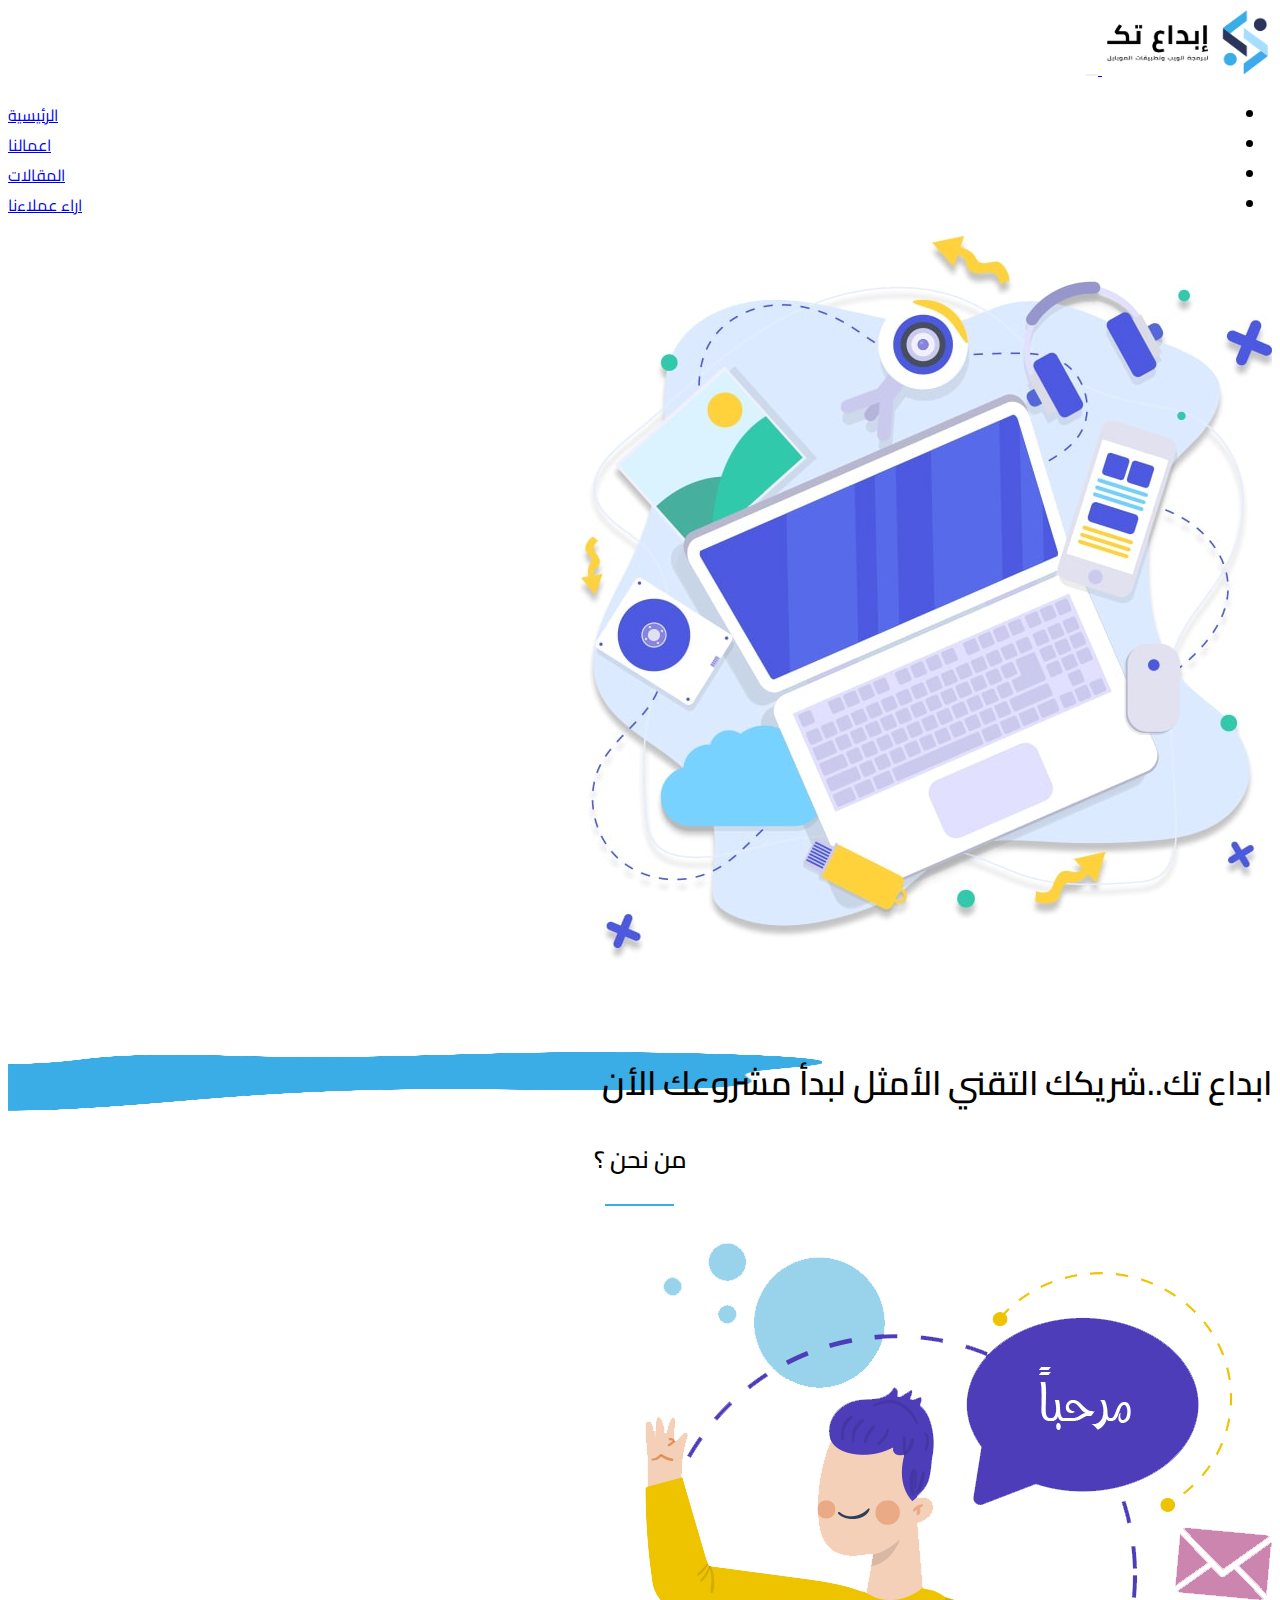
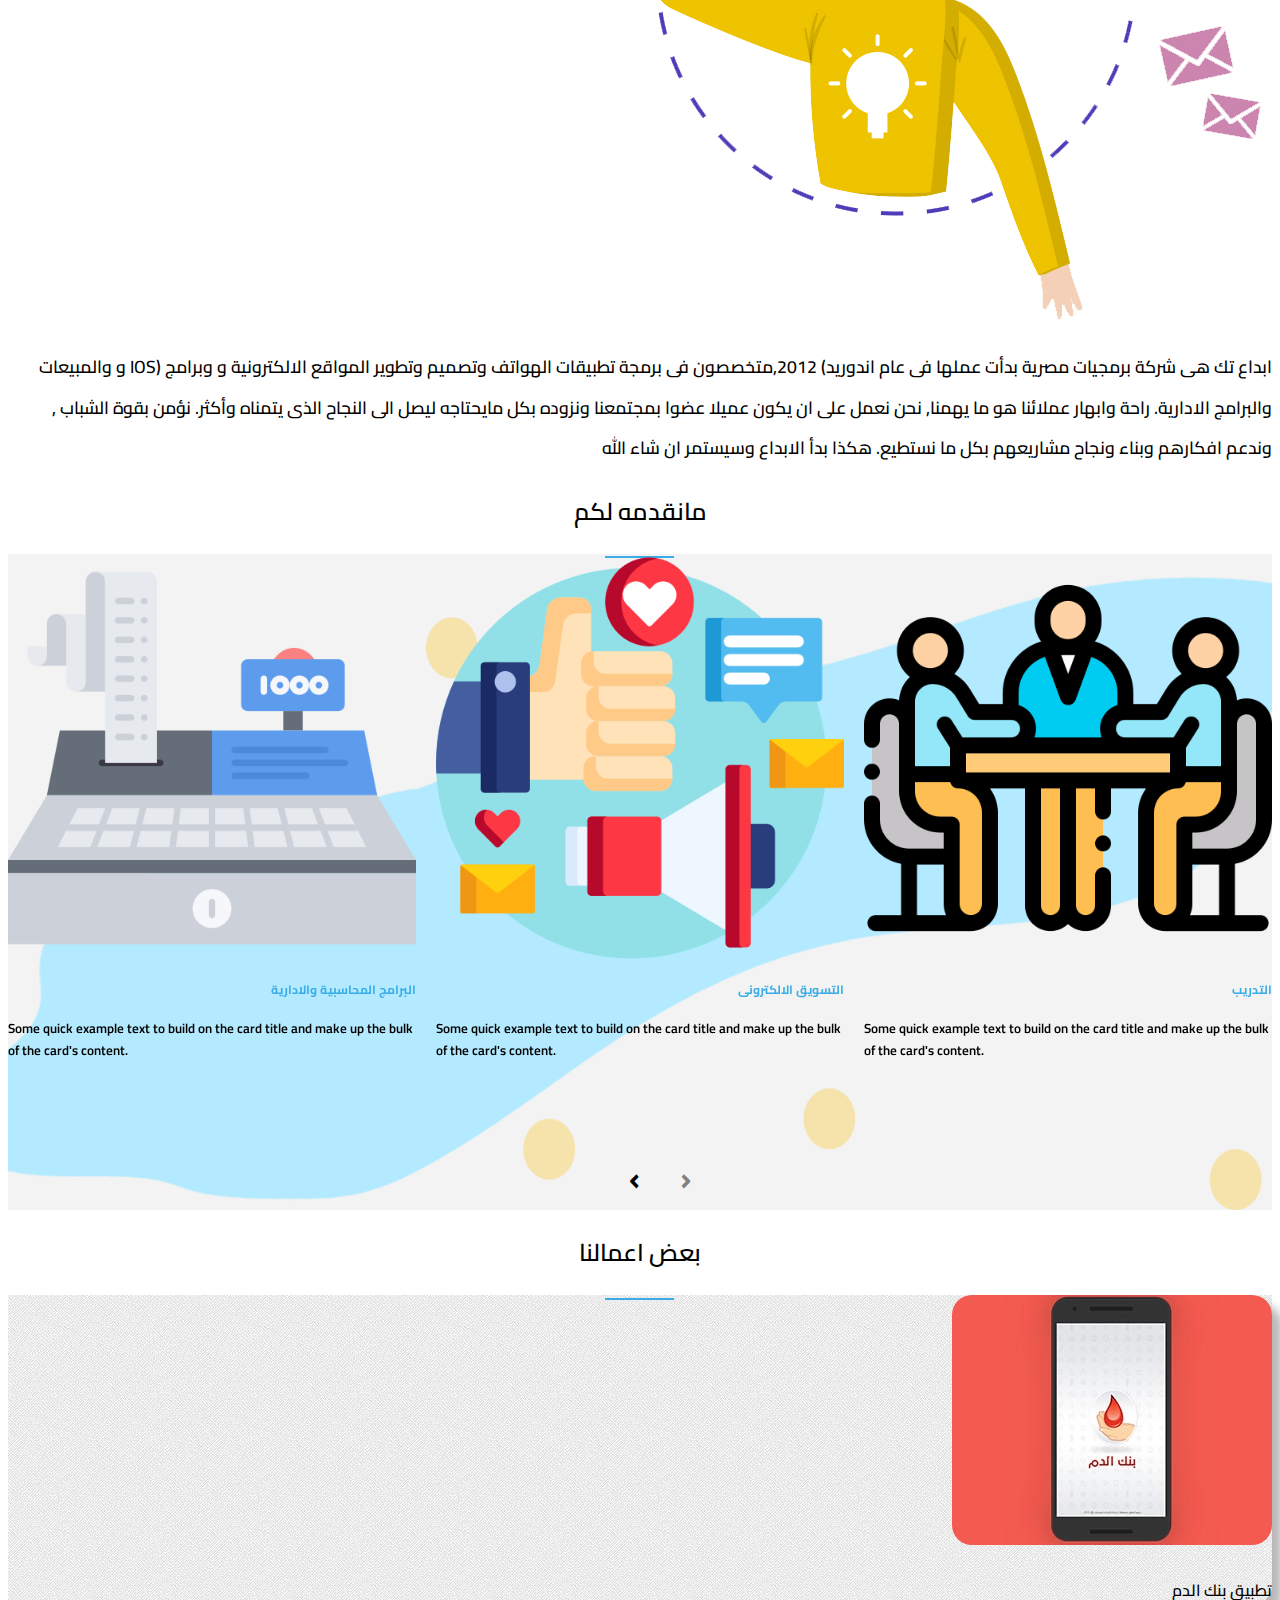
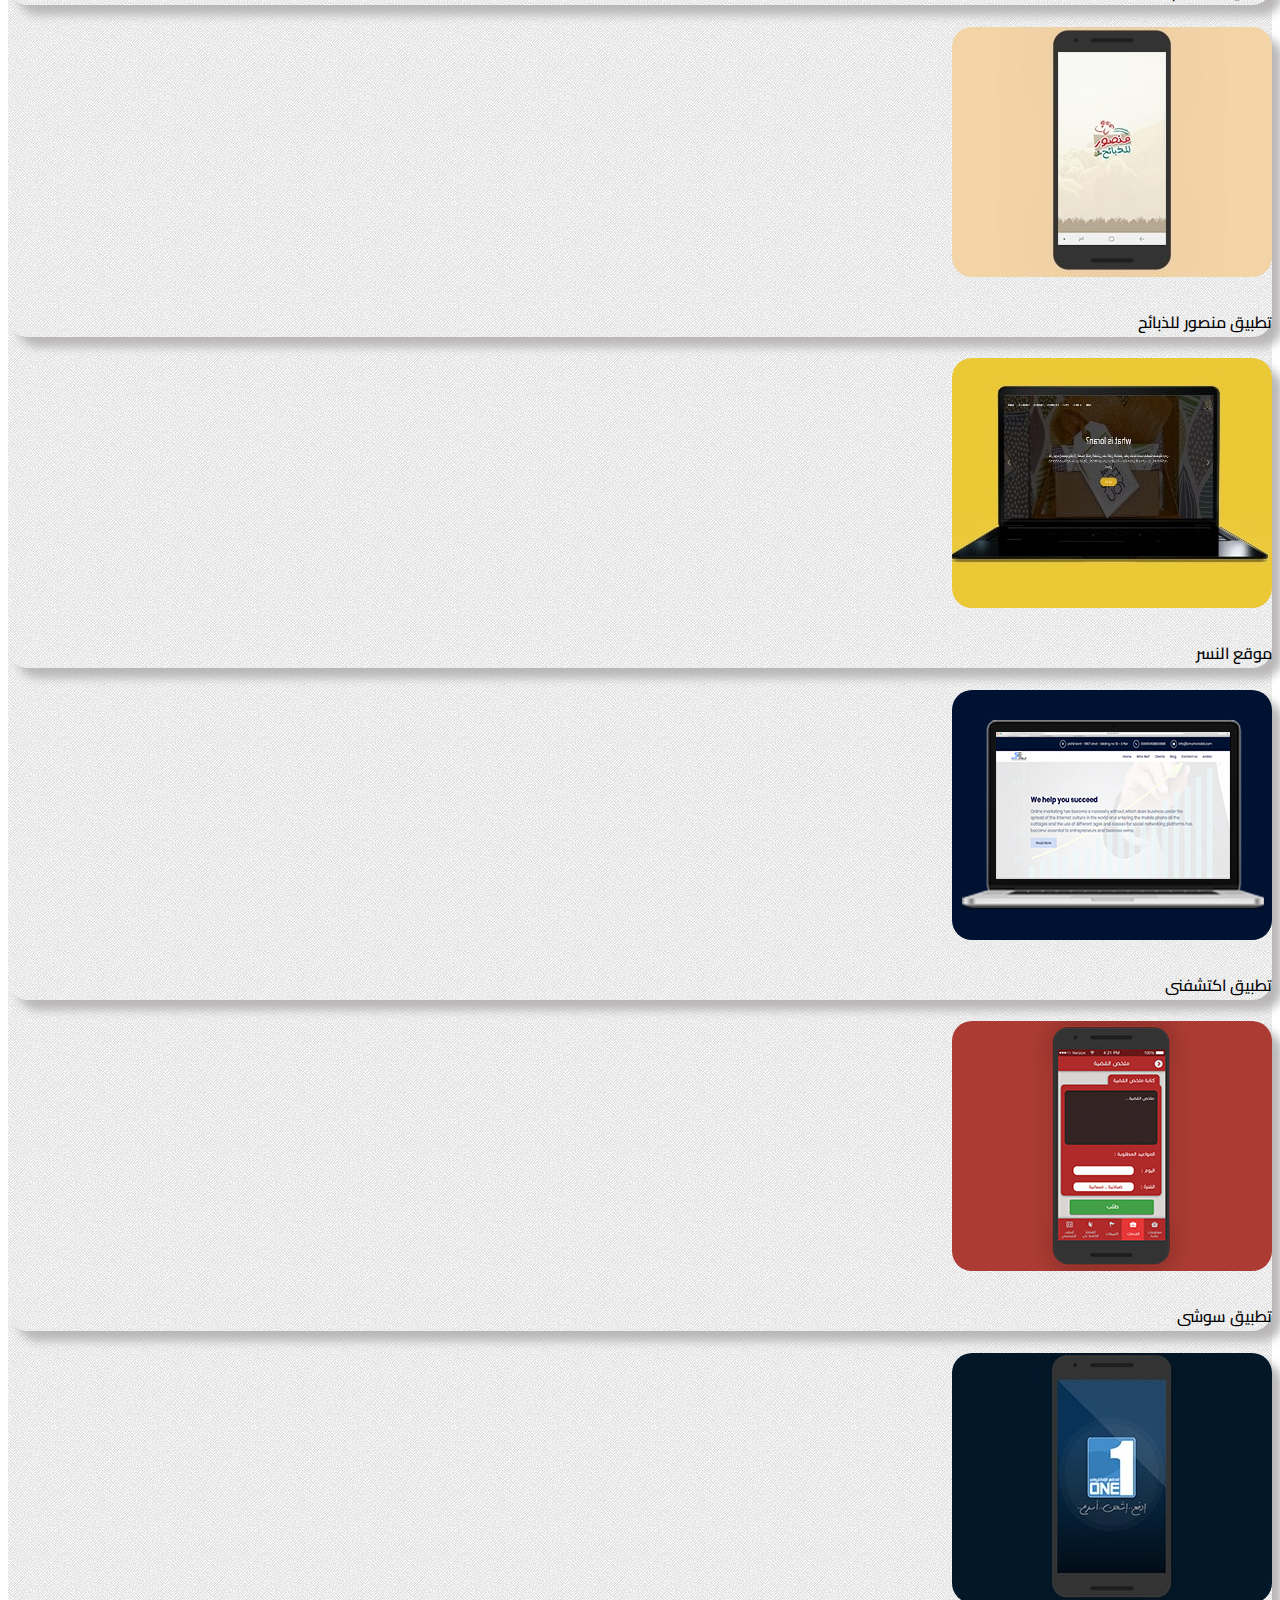
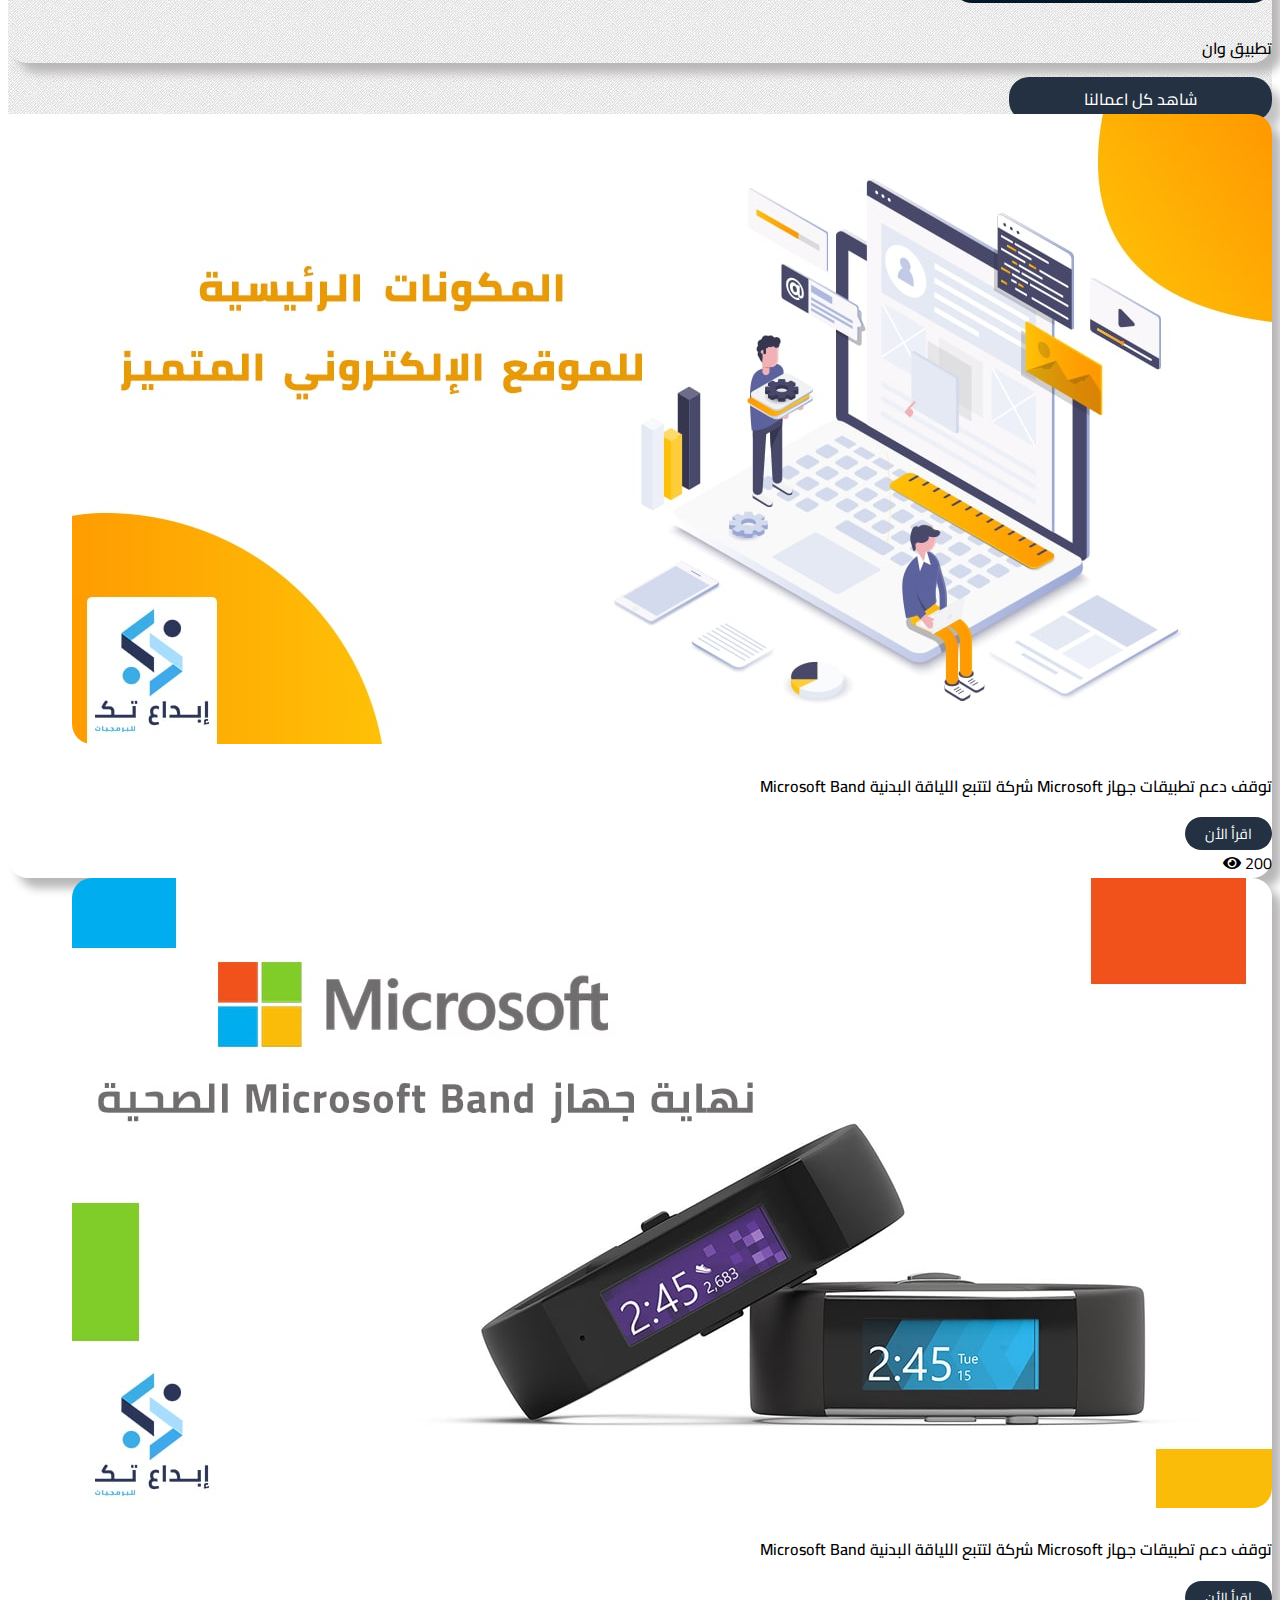
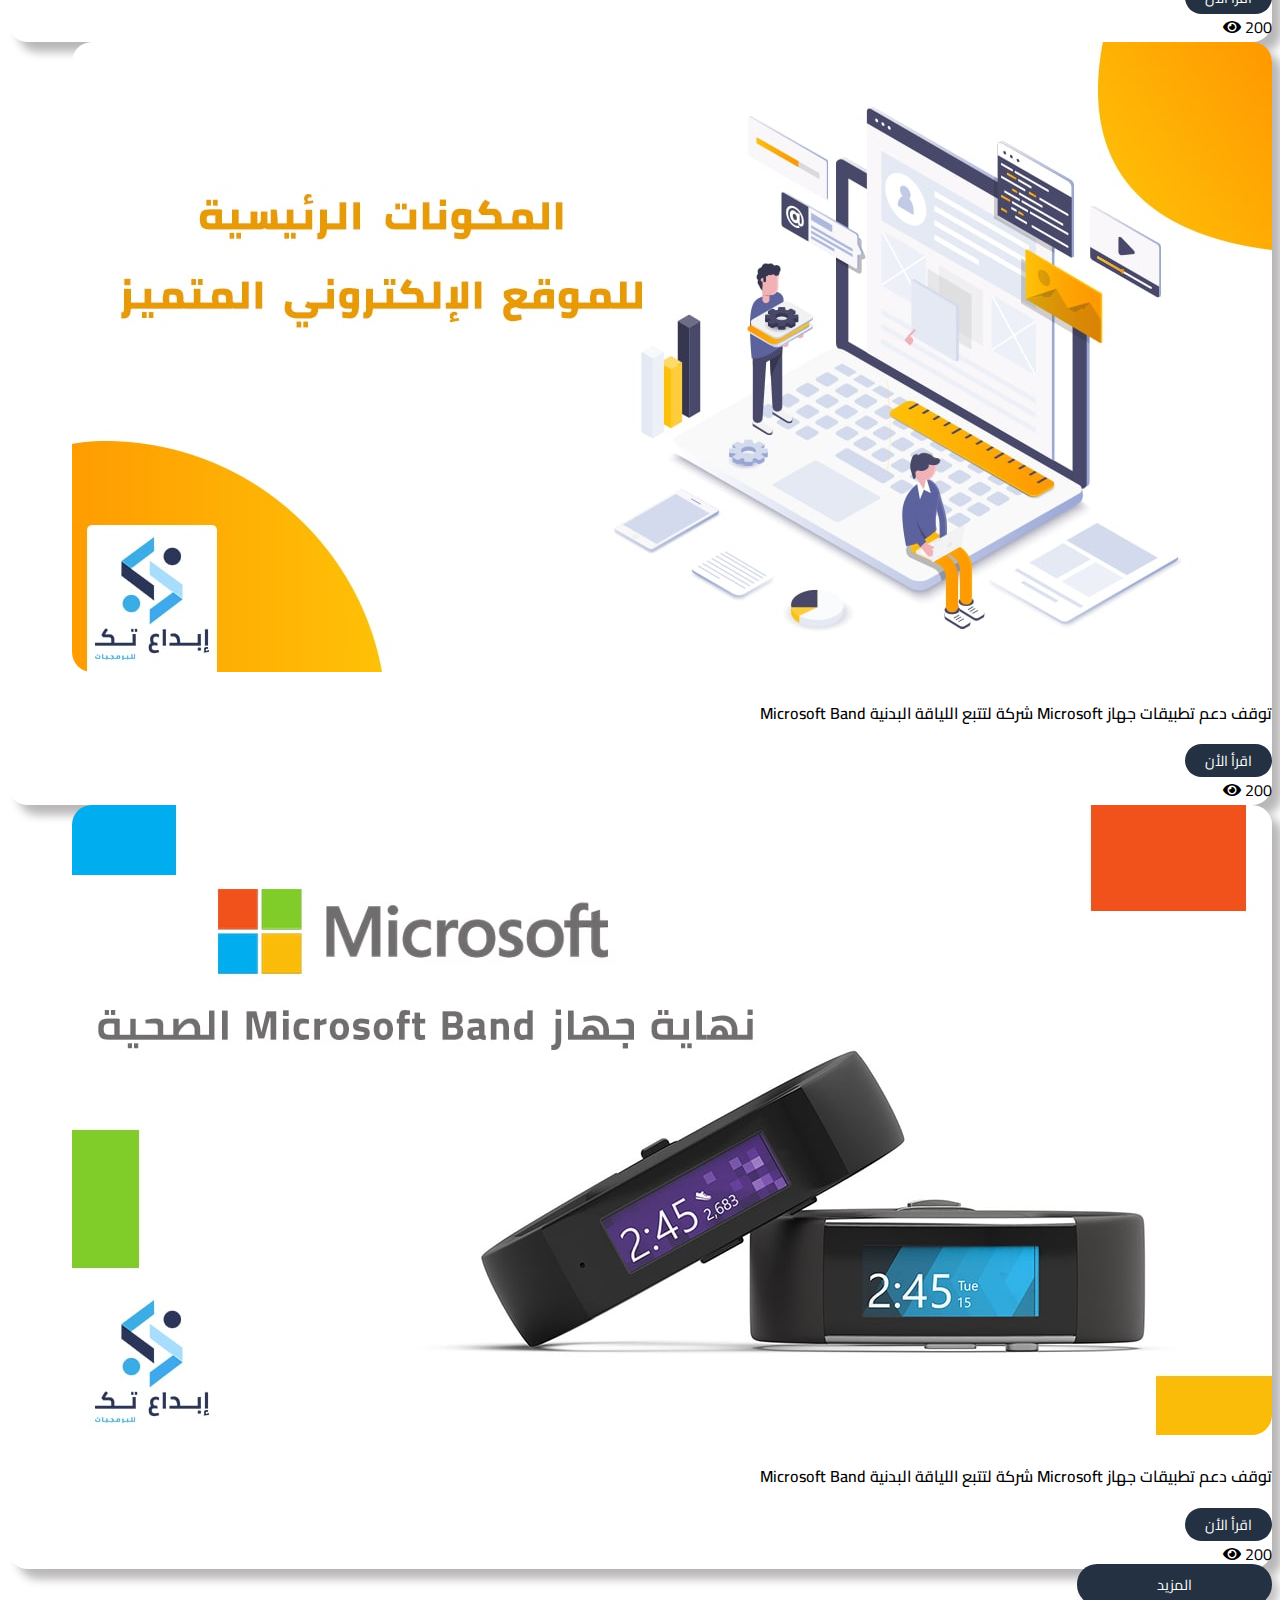
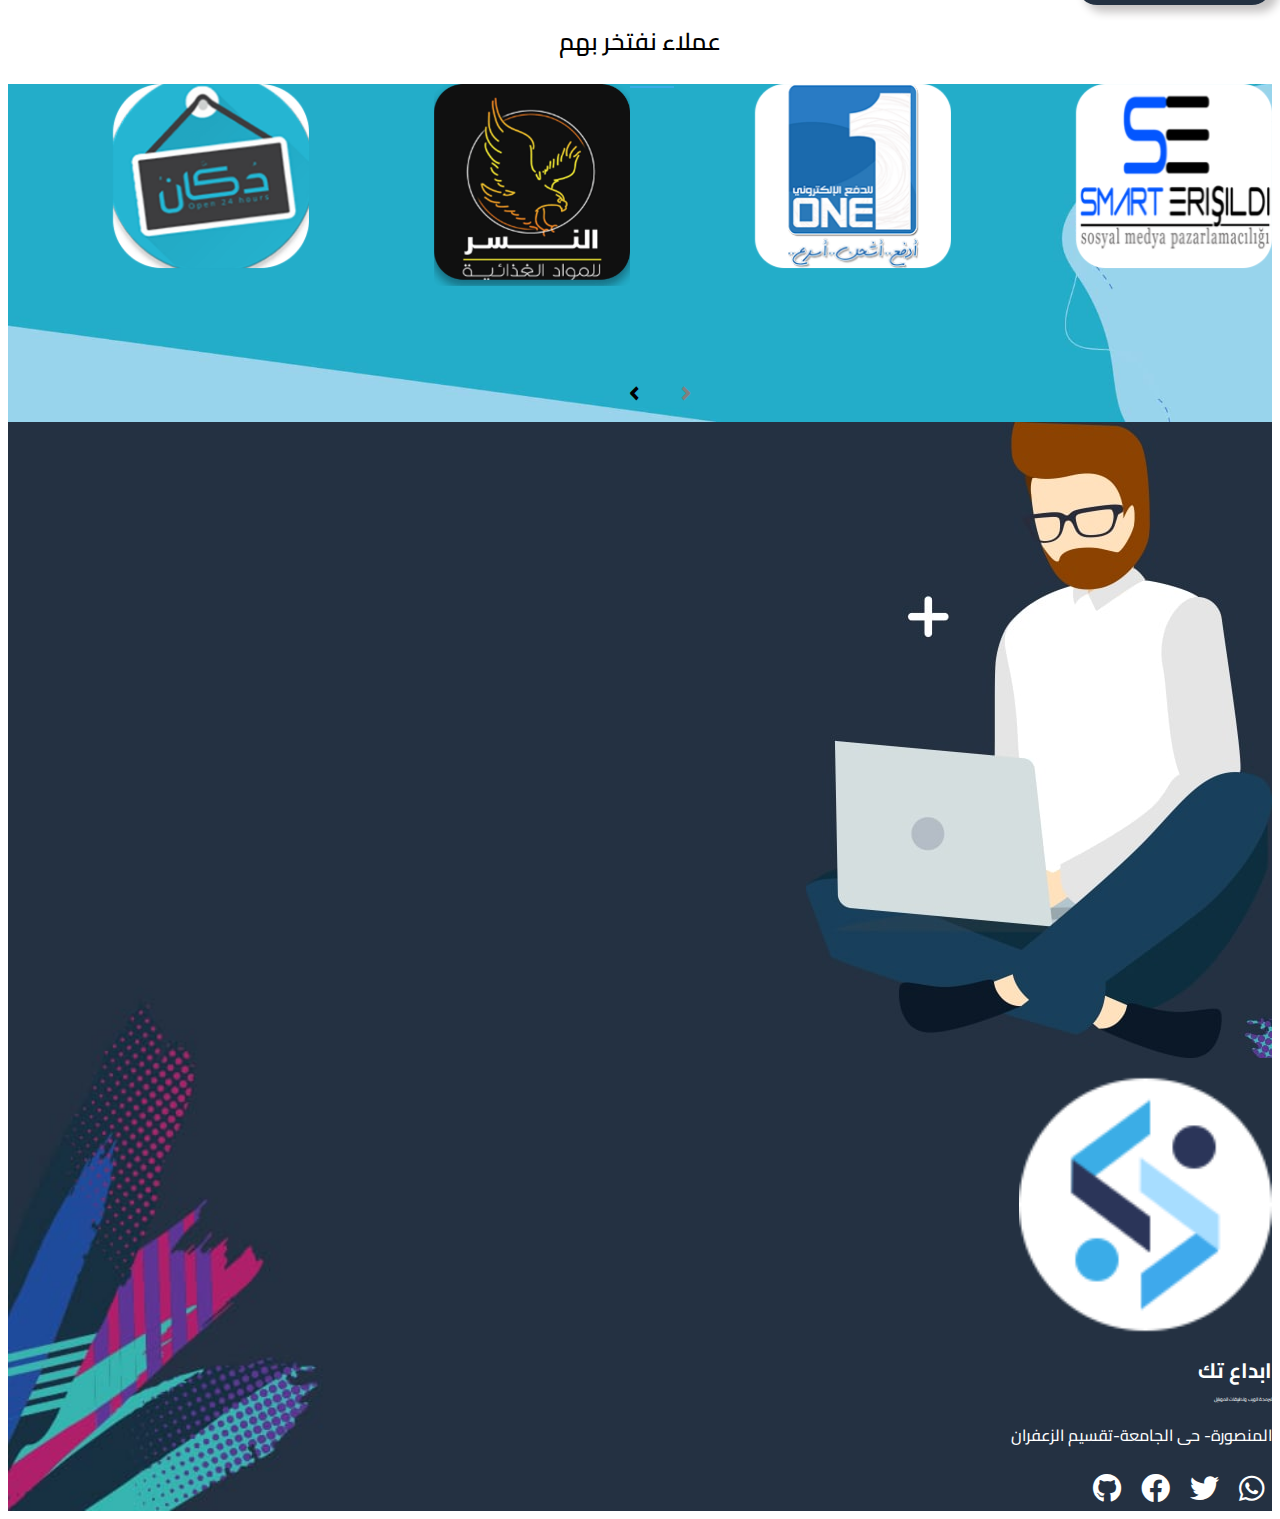
<file: index.html>
<!doctype html>
<html lang="en" dir="rtl">

<head>
  <!-- Required meta tags -->
  <meta charset="utf-8">
  <meta name="viewport" content="width=device-width, initial-scale=1, shrink-to-fit=no">

  <!-- Bootstrap CSS -->
  <link rel="stylesheet" href="https://cdn.rtlcss.com/bootstrap/v4.2.1/css/bootstrap.min.css"
    integrity="sha384-vus3nQHTD+5mpDiZ4rkEPlnkcyTP+49BhJ4wJeJunw06ZAp+wzzeBPUXr42fi8If" crossorigin="anonymous">
  <link rel="preconnect" href="https://fonts.gstatic.com">
  <!-- fonts link -->
  <link href="https://fonts.googleapis.com/css2?family=Cairo:wght@300;600&display=swap" rel="stylesheet">
  <!-- owl carousel  -->
  <link rel="stylesheet" href="plugins/dist/assets/owl.carousel.min.css">
  <link rel="stylesheet" href="plugins/dist/assets/owl.theme.default.min.css">
  <!-- my Style CSS -->
  <link rel="stylesheet" href="css/style.css">
  <link rel="stylesheet" href="css/all.min.css">

  <title>موقع ابداع تك للبرمجيات</title>
</head>


<body>

  <!-- ..........................start navbar............................. -->
  <nav class="navbar navbar-collapse-lg navbar-light bg-light ">
    <a class="navbar-brand" href="#">
      <img src="images/logo2.png" alt="logo" width="170">
    </a>
    <button class="navbar-toggler" type="button" data-toggle="collapse" data-target="#navbarSupportedContent"
      aria-controls="navbarSupportedContent" aria-expanded="false" aria-label="Toggle navigation">
      <span class="navbar-toggler-icon"></span>
    </button>

    <div class="collapse navbar-collapse" id="navbarSupportedContent">
      <ul class="navbar-nav mr-auto">
        <li class="nav-item active">
          <a class="nav-link" href="#">الرئيسية<span class="sr-only">(current)</span></a>
        </li>
        <li class="nav-item">
          <a class="nav-link" href="our_business.html">اعمالنا</a>
        </li>
        <li class="nav-item">
          <a class="nav-link" href="articles.html">المقالات</a>
        </li>
        <li class="nav-item">
          <a class="nav-link" href="app_wan.html">اراء عملاءنا</a>
        </li>
      </ul>

    </div>
  </nav>
  <!-- end navbar -->


  <!--  .................................start header............................... -->
  <header class="mb-5">
    <div class="container-fluid">
      <div class="row">
        <div class="col-md-5">
          <img class="img-fluid mt-5" src="images/header.jpg">
        </div>
        <div class="col-md-7 parent_intro">
          <div class="intro p-5 ">
            <h1>ابداع تك..شريكك التقني الأمثل لبدأ مشروعك الأن </h1>
          </div>
        </div>
      </div>
    </div>
  </header>
  <!--  end header -->

  <!--.............................. من نحن section2 .................................. -->
  <section class="who_are_we p-5">
    <div class="container">
      <h2> من نحن ؟ </h2>
      <div class="row mt-5">
        <div class="col-md-5 col-sm-12 d-flex justify-content-center ">
          <img class="img-fluid" src="images/who-are-we.png">
        </div>
        <div class="col-md-6 col-sm-12 offset-md-1 mt-5 ">
          <p class="lead">ابداع تك هى شركة برمجيات مصرية بدأت عملها فى عام اندوريد) 2012,متخصصون فى برمجة تطبيقات
            الهواتف
            وتصميم وتطوير المواقع الالكترونية و وبرامج
            (IOS و
            والمبيعات والبرامج الادارية. راحة وابهار عملائنا هو ما يهمنا, نحن نعمل على ان يكون عميلا عضوا بمجتمعنا
            ونزوده
            بكل مايحتاجه
            ليصل الى النجاح الذى يتمناه وأكثر. نؤمن بقوة الشباب , وندعم افكارهم وبناء ونجاح

            مشاريعهم بكل ما نستطيع. هكذا
            بدأ الابداع وسيستمر ان شاء الله
          </p>
        </div>

      </div>

    </div>
  </section>


  <!--.............................. ما نقدمه لكم section3 .................................. -->
  <section class="we_offer_you mb-5">
    <h2> مانقدمه لكم </h2>
    <div class="we_offer  mt-5 ">
      <div class="container   mb-3">

        <!-- Set up your HTML -->
        <div class="owl-carousel services-carousel p-5 mt-5">
          <!-- <div class="container"> -->
          <div class="card text-center p-4 mt-3">
            <div class="text-center d-flex justify-content-center">
              <img src="images/training.png" class="w-50" alt="...">
            </div>
            <div class="pt-4">
              <h4> التدريب </h4>
              <p class="">Some quick example text to build on the card title and make up the bulk of the card's
                content.</p>
            </div>
          </div>

          <div class="card text-center p-4  mt-3">
            <div class="text-center d-flex justify-content-center">
              <img src="images/social-markting.png" class="w-50" alt="...">
            </div>
            <div class="pt-4">
              <h4> التسويق الالكترونى </h4>
              <p class="">Some quick example text to build on the card title and make up the bulk of the card's
                content.</p>
            </div>
          </div>

          <div class="card text-center p-4  mt-3">
            <div class="text-center d-flex justify-content-center">
              <img src="images/cashier.png" class="w-50" alt="...">
            </div>
            <div class="pt-4">
              <h4> البرامج المحاسبية والادارية </h4>
              <p class="">Some quick example text to build on the card title and make up the bulk of the card's
                content.</p>
            </div>
          </div>
        </div>
      </div>
    </div>
  </section>


  <!--.............................. بعض اعمالنا section4 .................................. -->
  <section class="py-3">
    <h2>بعض اعمالنا </h2>
    <div class="our_business mt-2  pb-4">

      <div class="container mt-5 pb-5 ">

        <div class="row py-4">

          <div class="col-lg-4 col-md-6 ">

            <div class="card text-center mt-4">
              <a href="app_wan.html">
                <div class="text-center d-flex justify-content-center">
                  <img class="w-100" src="images/blood-bank.jpg">
                </div>
                <div class="pt-4">
                  <h4 class="card-subtitle mb-3 "> تطبيق بنك الدم </h4>
                </div>
              </a>
            </div>
          </div>

          <div class="col-lg-4 col-md-6 ">
            <div class="card text-center  mt-4">
              <a href="app_wan.html">
                <div class="text-center d-flex justify-content-center">
                  <img class="w-100" src="images/mansor.jpg">
                </div>
                <div class="pt-4">
                  <h4 class="card-subtitle mb-3 "> تطبيق منصور للذبائح </h4>
                </div>
              </a>
            </div>
          </div>

          <div class="col-lg-4 col-md-6 ">
            <div class="card text-center  mt-4 ">
              <a href="app_wan.html">
                <div class="text-center d-flex justify-content-center">
                  <img class="w-100" src="images/elnesr-mockup.jpg">
                </div>
                <div class="pt-4">
                  <h4 class="card-subtitle mb-3 "> موقع النسر </h4>
                </div>
              </a>
            </div>

          </div>

          <div class="col-lg-4 col-md-6 ">
            <div class="card text-center  mt-4">
              <a href="app_wan.html">
                <div class="text-center d-flex justify-content-center">
                  <img class="w-100" src="images/smart.jpg">
                </div>
                <div class="pt-4">
                  <h4 class="card-subtitle mb-3 "> تطبيق اكتشفنى </h4>
                </div>
              </a>
            </div>
          </div>

          <div class="col-lg-4 col-md-6 ">
            <div class="card text-center  mt-4">
              <a href="app_wan.html">
                <div class="text-center d-flex justify-content-center">
                  <img class="w-100" src="images/3dl.jpg">
                </div>
                <div class="pt-4">
                  <h4 class="card-subtitle mb-3 "> تطبيق سوشى </h4>
                </div>
              </a>
            </div>
          </div>

          <div class="col-lg-4 col-md-6 ">
            <div class="card text-center  mt-4">
              <a href="app_wan.html">
                <div class="text-center d-flex justify-content-center">
                  <img class="w-100" src="images/one-preview.jpg">
                </div>
                <div class="pt-4">
                  <h4 class="card-subtitle mb-3 "> تطبيق وان </h4>
                </div>
              </a>
            </div>
          </div>

        </div>

        <div class=" mt-4 seeing text-center">
          <a href="our_business.html">شاهد كل اعمالنا </a>
        </div>


      </div>

    </div>

  </section>


  <!--.............................. اقرا الان  section5 .................................. -->
  <section class="read_now mb-5">
    <div class="container ">

      <div class="row py-5">

        <div class="col-md-5">
          <div class="row">
            <div class="col-md-1"></div>
            <div class="col-md-11 ">
              <div class="card mt-4 ">
                <div class="text-center d-flex justify-content-center">
                  <img class="w-100" src="images/web.jpg">
                </div>
                <div class="pt-4">
                  <h4 class="card-subtitle text-center px-3"> توقف دعم تطبيقات جهاز
                    Microsoft شركة لتتبع اللياقة البدنية
                    Microsoft Band </h4>
                </div>
                <div class="card-body">
                  <div class="d-flex justify-content-between">
                    <a href="read_now.html"> اقرأ الأن </a>
                    <div class="eye">
                      <span>200</span>
                      <i class="fas fa-eye"></i>
                    </div>
                  </div>
                </div>
              </div>
            </div>
          </div>
        </div>

        <div class="col-md-5  offset-md-1 ">
          <div class="row">
            <div class="col-md-1"></div>
            <div class="col-md-11 col-sm-12">
              <div class="card mt-4 ">
                <div class="text-center d-flex justify-content-center">
                  <img class="w-100" src="images/MICROsoft.jpg">
                </div>
                <div class="pt-4">
                  <h4 class="card-subtitle text-center px-3"> توقف دعم تطبيقات جهاز
                    Microsoft شركة لتتبع اللياقة البدنية
                    Microsoft Band </h4>
                </div>
                <div class="card-body">
                  <div class="d-flex justify-content-between">
                    <a href="read_now.html"> اقرأ الأن </a>
                    <div class="eye">
                      <span>200</span>
                      <i class="fas fa-eye"></i>
                    </div>
                  </div>
                </div>
              </div>
            </div>
          </div>
        </div>

        <div class="col-md-5 mt-3">
          <div class="row">
            <div class="col-md-1"></div>
            <div class="col-md-11  col-sm-12">
              <div class="card mt-4 ">
                <div class="text-center d-flex justify-content-center">
                  <img class="w-100" src="images/web.jpg">
                </div>
                <div class="pt-4">
                  <h4 class="card-subtitle text-center px-3"> توقف دعم تطبيقات جهاز
                    Microsoft شركة لتتبع اللياقة البدنية
                    Microsoft Band </h4>
                </div>
                <div class="card-body">
                  <div class="d-flex justify-content-between">
                    <a href="read_now.html"> اقرأ الأن </a>
                    <div class="eye">
                      <span>200</span>
                      <i class="fas fa-eye"></i>
                    </div>
                  </div>
                </div>
              </div>
            </div>
          </div>
        </div>

        <div class="col-md-5 offset-md-1 mt-3">
          <div class="row">
            <div class="col-md-1"></div>
            <div class="col-md-11 col-sm-12">
              <div class="card mt-4 ">
                <div class="text-center d-flex justify-content-center">
                  <img class="w-100" src="images/MICROsoft.jpg">
                </div>
                <div class="pt-4">
                  <h4 class="card-subtitle text-center px-3"> توقف دعم تطبيقات جهاز
                    Microsoft شركة لتتبع اللياقة البدنية
                    Microsoft Band </h4>
                </div>
                <div class="card-body">
                  <div class="d-flex justify-content-between">
                    <a href="read_now.html"> اقرأ الأن </a>
                    <div class="eye">
                      <span>200</span>
                      <i class="fas fa-eye"></i>
                    </div>
                  </div>
                </div>
              </div>
            </div>
          </div>
        </div>

      </div>

      <div class="text-center seeing elmazeed">
        <a href="articles.html"> المزيد </a>
      </div>

    </div>
  </section>

  <!--..............................  عملاء نفتخر بهم  section6 .................................. -->
  <section class="our_proud">
    <h2> عملاء نفتخر بهم </h2>
    <div class="proudImg p-5 mt-5">
      <div class="container">
        <!-- Set up your HTML-->
        <div class="owl-carousel proud-carousel  py-3 px-5 mt-5">
          <!-- <img class="img-fluid" src="images/smart.png">
          <img class="img-fluid" src="images/smart.png">
          <img class="img-fluid" src="images/smart.png">
          <img class="img-fluid" src="images/smart.png"> -->

          <div class="">
            <img src="images/smart.png">
          </div>

          <div class="">
            <img src="images/one.png">
          </div>

          <div class="">
            <img src="images/elnesr.png">
          </div>

          <div class="">
            <img src="images/dokan.png">
          </div>
        </div>
      </div>
    </div>

  </section>

  <!--..............................  footer .................................. -->
  <footer class="social pb-3">
    <div class="container">
      <div class="row py-5 ">

        <div class="col-md-4 col-sm-12 mt-5 text-center">
          <img class="w-75" src="images/footer-vec.jpg">
        </div>

        <div class="col-5 mt-4 offset-2">
          <div class="row mt-5 ">
            <img class="logo2" src="images/footer-logo2.png">
            <div class="info mt-2 ml-1 ">
              <span> ابداع تك </span>
              <p>لبرمجة الويب وتطبيقات الموبايل</p>
            </div>
          </div>
          <div class="mt-3 about">
            <p>المنصورة- حى الجامعة-تقسيم الزعفران</p>
          </div>
          <div class="icons mt-4">
            <div class="row">
              <div class="col-sm-12">
                <a href="#"><i class="fab fa-whatsapp"></i></a>
                <a href="#"><i class="fab fa-twitter"></i></a>
                <a href="#"><i class="fab fa-facebook"></i></a>
                <a href="#"><i class="fab fa-github"></i></a>
              </div>
            </div>
          </div>

        </div>

  </footer>



  <!-- Optional JavaScript -->
  <!-- jQuery first, then Popper.js, then Bootstrap JS, then my script.js -->
  <script src="https://code.jquery.com/jquery-3.3.1.slim.min.js"
    integrity="sha384-q8i/X+965DzO0rT7abK41JStQIAqVgRVzpbzo5smXKp4YfRvH+8abtTE1Pi6jizo"
    crossorigin="anonymous"></script>
  <script src="https://cdnjs.cloudflare.com/ajax/libs/popper.js/1.14.6/umd/popper.min.js"
    integrity="sha384-ZMP7rVo3mIykV+2+9J3UJ46jBk0WLaUAdn689aCwoqbBJiSnjAK/l8WvCWPIPm49"
    crossorigin="anonymous"></script>
  <script src="https://cdn.rtlcss.com/bootstrap/v4.2.1/js/bootstrap.min.js"
    integrity="sha384-a9xOd0rz8w0J8zqj1qJic7GPFfyMfoiuDjC9rqXlVOcGO/dmRqzMn34gZYDTel8k"
    crossorigin="anonymous"></script>
  <script src="plugins/dist/owl.carousel.min.js"></script>
  <script src="js/script.js"></script>
</body>

</html>
</file>
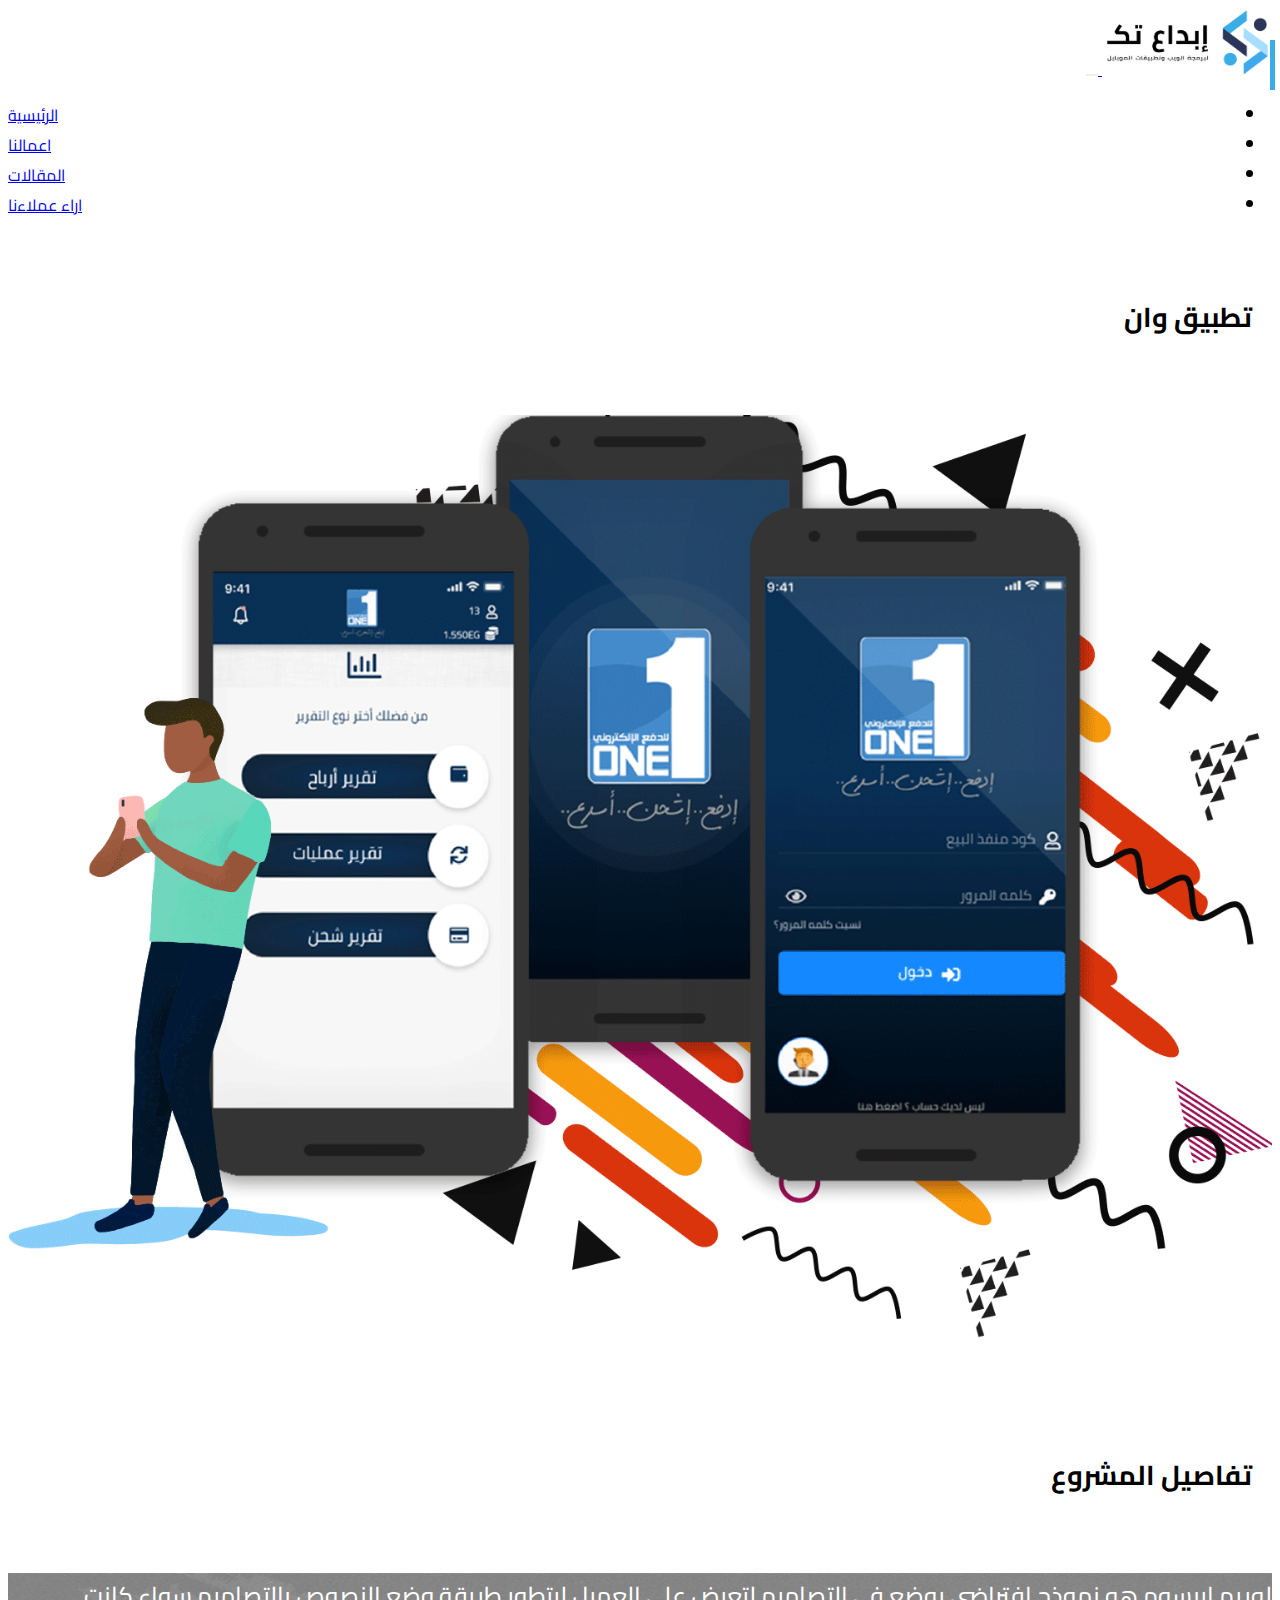
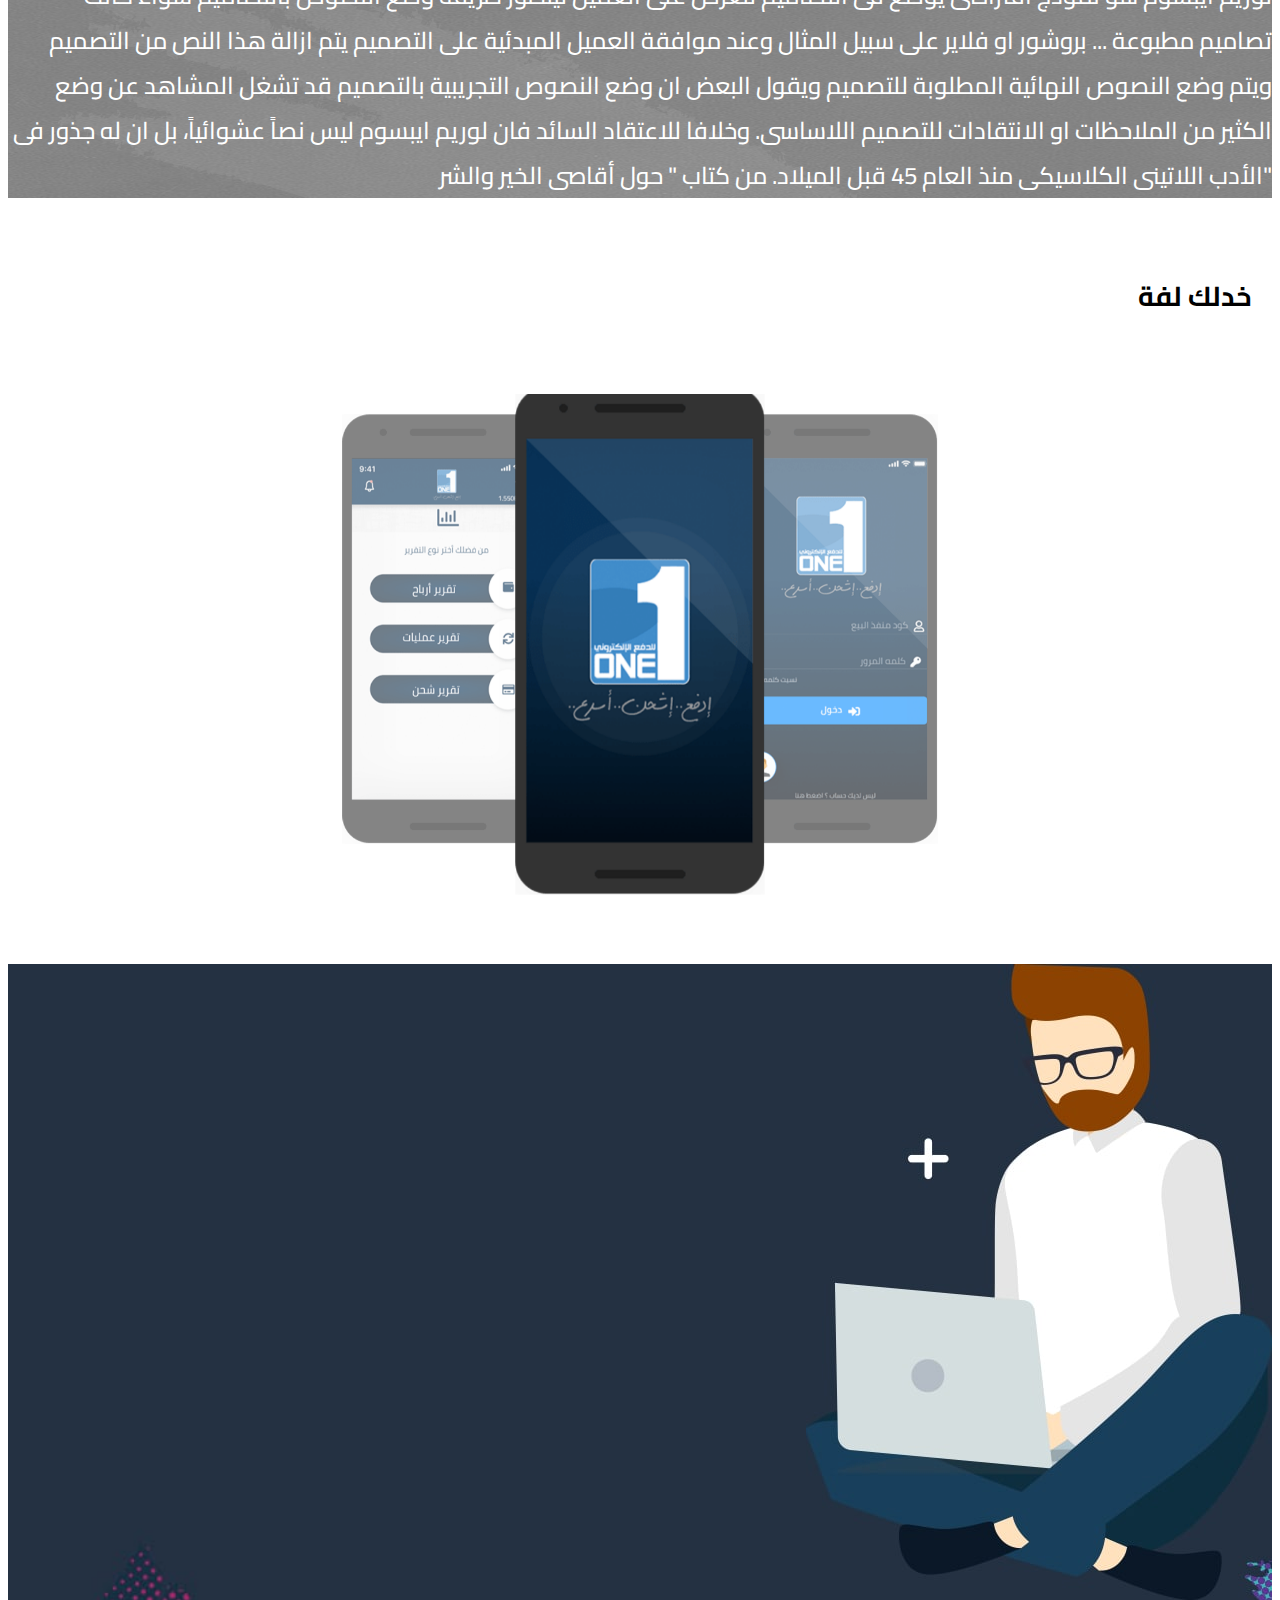
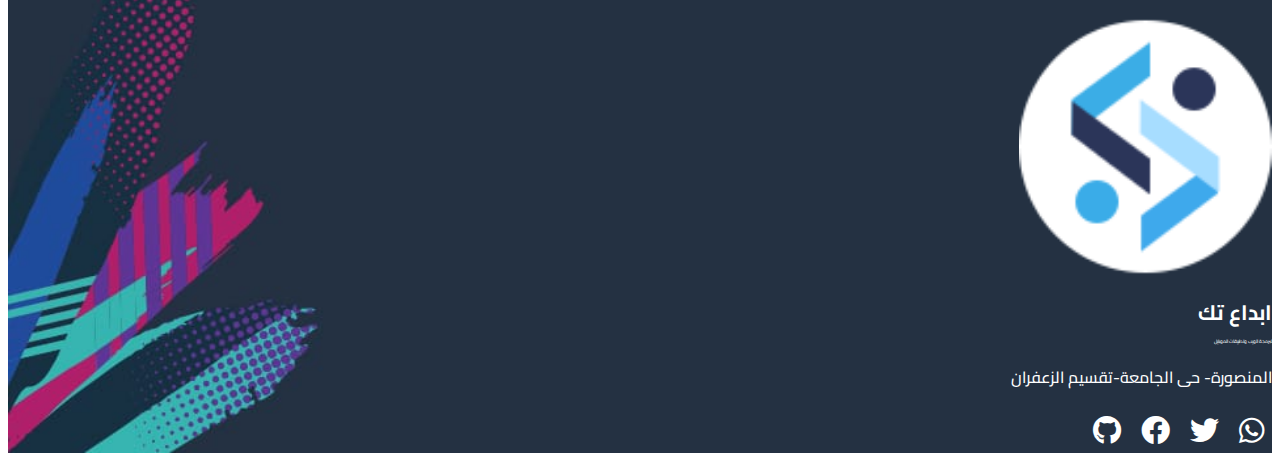
<file: app_wan.html>
<!doctype html>
<html lang="en" dir="rtl">

<head>
    <!-- Required meta tags -->
    <meta charset="utf-8">
    <meta name="viewport" content="width=device-width, initial-scale=1, shrink-to-fit=no">

    <!-- Bootstrap CSS -->
    <link rel="stylesheet" href="https://cdn.rtlcss.com/bootstrap/v4.2.1/css/bootstrap.min.css"
        integrity="sha384-vus3nQHTD+5mpDiZ4rkEPlnkcyTP+49BhJ4wJeJunw06ZAp+wzzeBPUXr42fi8If" crossorigin="anonymous">
    <link rel="preconnect" href="https://fonts.gstatic.com">
    <!-- fonts link -->
    <link href="https://fonts.googleapis.com/css2?family=Cairo:wght@300;600&display=swap" rel="stylesheet">
    <!-- owl carousel  -->
    <link rel="stylesheet" href="plugins/dist/assets/owl.carousel.min.css">
    <link rel="stylesheet" href="plugins/dist/assets/owl.theme.default.min.css">
    <!-- my Style CSS -->
    <link rel="stylesheet" href="css/style.css">
    <link rel="stylesheet" href="css/all.min.css">

    <title>تطبيق وان</title>
</head>

<body>
    <!-- ..........................start navbar............................. -->
    <nav class="navbar navbar-collapse-lg navbar-light bg-light">
        <a class="navbar-brand" href="#">
            <img src="images/logo2.png" alt="logo" width="170">
        </a>
        <button class="navbar-toggler" type="button" data-toggle="collapse" data-target="#navbarSupportedContent"
            aria-controls="navbarSupportedContent" aria-expanded="false" aria-label="Toggle navigation">
            <span class="navbar-toggler-icon"></span>
        </button>

        <div class="collapse navbar-collapse" id="navbarSupportedContent">
            <ul class="navbar-nav mr-auto">
                <li class="nav-item active">
                    <a class="nav-link" href="index.html">الرئيسية<span class="sr-only">(current)</span></a>
                </li>
                <li class="nav-item">
                    <a class="nav-link" href="our_business.html">اعمالنا</a>
                </li>
                <li class="nav-item">
                    <a class="nav-link" href="articles.html">المقالات</a>
                </li>
                <li class="nav-item">
                    <a class="nav-link" href="app_wan.html">اراء عملاءنا</a>
                </li>
            </ul>

        </div>
    </nav>
    <!-- end navbar -->


    <!-- .............................. start section 1 ............................. -->
    <section class="page4">
        <div class="apps  ">
            <div class="ml-4 position-relative">
                <h3> تطبيق وان </h3>
            </div>
            <div class="container">
                <div class="row">
                    <div class="col-md-12 text-center">
                        <img class="w-50" src="images/project-preview-header.png">
                    </div>
                </div>
            </div>
            <div class="details ">
                <div class="ml-4 position-relative">
                    <h3> تفاصيل المشروع </h3>
                </div>
                <div class="details_text text-center p-5">
                    <p>لوريم ايبسوم هو نموذج افتراضى يوضع فى التصاميم لتعرض على العميل ليتطور
                        طريقة وضع النصوص بالتصاميم سواء كانت تصاميم مطبوعة ... بروشور او فلاير على سبيل المثال
                        وعند موافقة العميل المبدئية على التصميم يتم ازالة هذا النص من التصميم ويتم وضع النصوص النهائية
                        المطلوبة للتصميم ويقول البعض ان وضع النصوص التجريبية بالتصميم قد تشغل المشاهد
                        عن وضع الكثير من الملاحظات او الانتقادات للتصميم اللاساسى. وخلافا للاعتقاد السائد فان لوريم
                        ايبسوم
                        ليس نصاً عشوائياً، بل ان له جذور فى "الأدب اللاتينى الكلاسيكى منذ العام 45 قبل الميلاد. من كتاب
                        " حول
                        أقاصى الخير والشر
                    </p>

                </div>
            </div>
            <div class="rounded">
                <div class="ml-4 position-relative">
                    <h3>خدلك لفة </h3>
                </div>
                <div class="">
                    <div class="card-carousel">
                        <div class="my-card"><img src="images/slider-three.png"></div>

                        <div class="my-card"><img src="images/slide-one.png"></div>

                        <div class="my-card"><img src="images/Slider-two.png"></div>
                    </div>
                </div>
            </div>
        </div>
    </section>
    <!-- .............................. end section 1 ............................. -->


    <!-- ..................................... footer................................ -->
    <footer class="social pb-3">
        <div class="container">
            <div class="row py-5 ">

                <div class="col-md-4 col-sm-12 mt-5 text-center">
                    <img class="w-75" src="images/footer-vec.jpg">
                </div>

                <div class="col-5 mt-4 offset-2">
                    <div class="row mt-5 ">
                        <img class="logo2" src="images/footer-logo2.png">
                        <div class="info mt-2 ml-1 ">
                            <span> ابداع تك </span>
                            <p>لبرمجة الويب وتطبيقات الموبايل</p>
                        </div>
                    </div>
                    <div class="mt-3 about">
                        <p>المنصورة- حى الجامعة-تقسيم الزعفران</p>
                    </div>
                    <div class="icons mt-4">
                        <div class="row">
                            <div class="col-sm-12">
                                <a href="#"><i class="fab fa-whatsapp"></i></a>
                                <a href="#"><i class="fab fa-twitter"></i></a>
                                <a href="#"><i class="fab fa-facebook"></i></a>
                                <a href="#"><i class="fab fa-github"></i></a>
                            </div>
                        </div>
                    </div>

                </div>

    </footer>




    <!-- Optional JavaScript -->
    <!-- jQuery first, then Popper.js, then Bootstrap JS, then my script.js -->
    <script src="https://code.jquery.com/jquery-3.3.1.slim.min.js"
        integrity="sha384-q8i/X+965DzO0rT7abK41JStQIAqVgRVzpbzo5smXKp4YfRvH+8abtTE1Pi6jizo"
        crossorigin="anonymous"></script>
    <script src="https://cdnjs.cloudflare.com/ajax/libs/popper.js/1.14.6/umd/popper.min.js"
        integrity="sha384-ZMP7rVo3mIykV+2+9J3UJ46jBk0WLaUAdn689aCwoqbBJiSnjAK/l8WvCWPIPm49"
        crossorigin="anonymous"></script>
    <script src="https://cdn.rtlcss.com/bootstrap/v4.2.1/js/bootstrap.min.js"
        integrity="sha384-a9xOd0rz8w0J8zqj1qJic7GPFfyMfoiuDjC9rqXlVOcGO/dmRqzMn34gZYDTel8k"
        crossorigin="anonymous"></script>
    <script src="plugins/dist/owl.carousel.min.js"></script>
    <script src="js/script.js"></script>
    <script src="https://code.jquery.com/jquery-3.3.1.min.js"
        integrity="sha384-tsQFqpEReu7ZLhBV2VZlAu7zcOV+rXbYlF2cqB8txI/8aZajjp4Bqd+V6D5IgvKT" crossorigin="anonymous">
        </script>
</body>

</html>
</file>
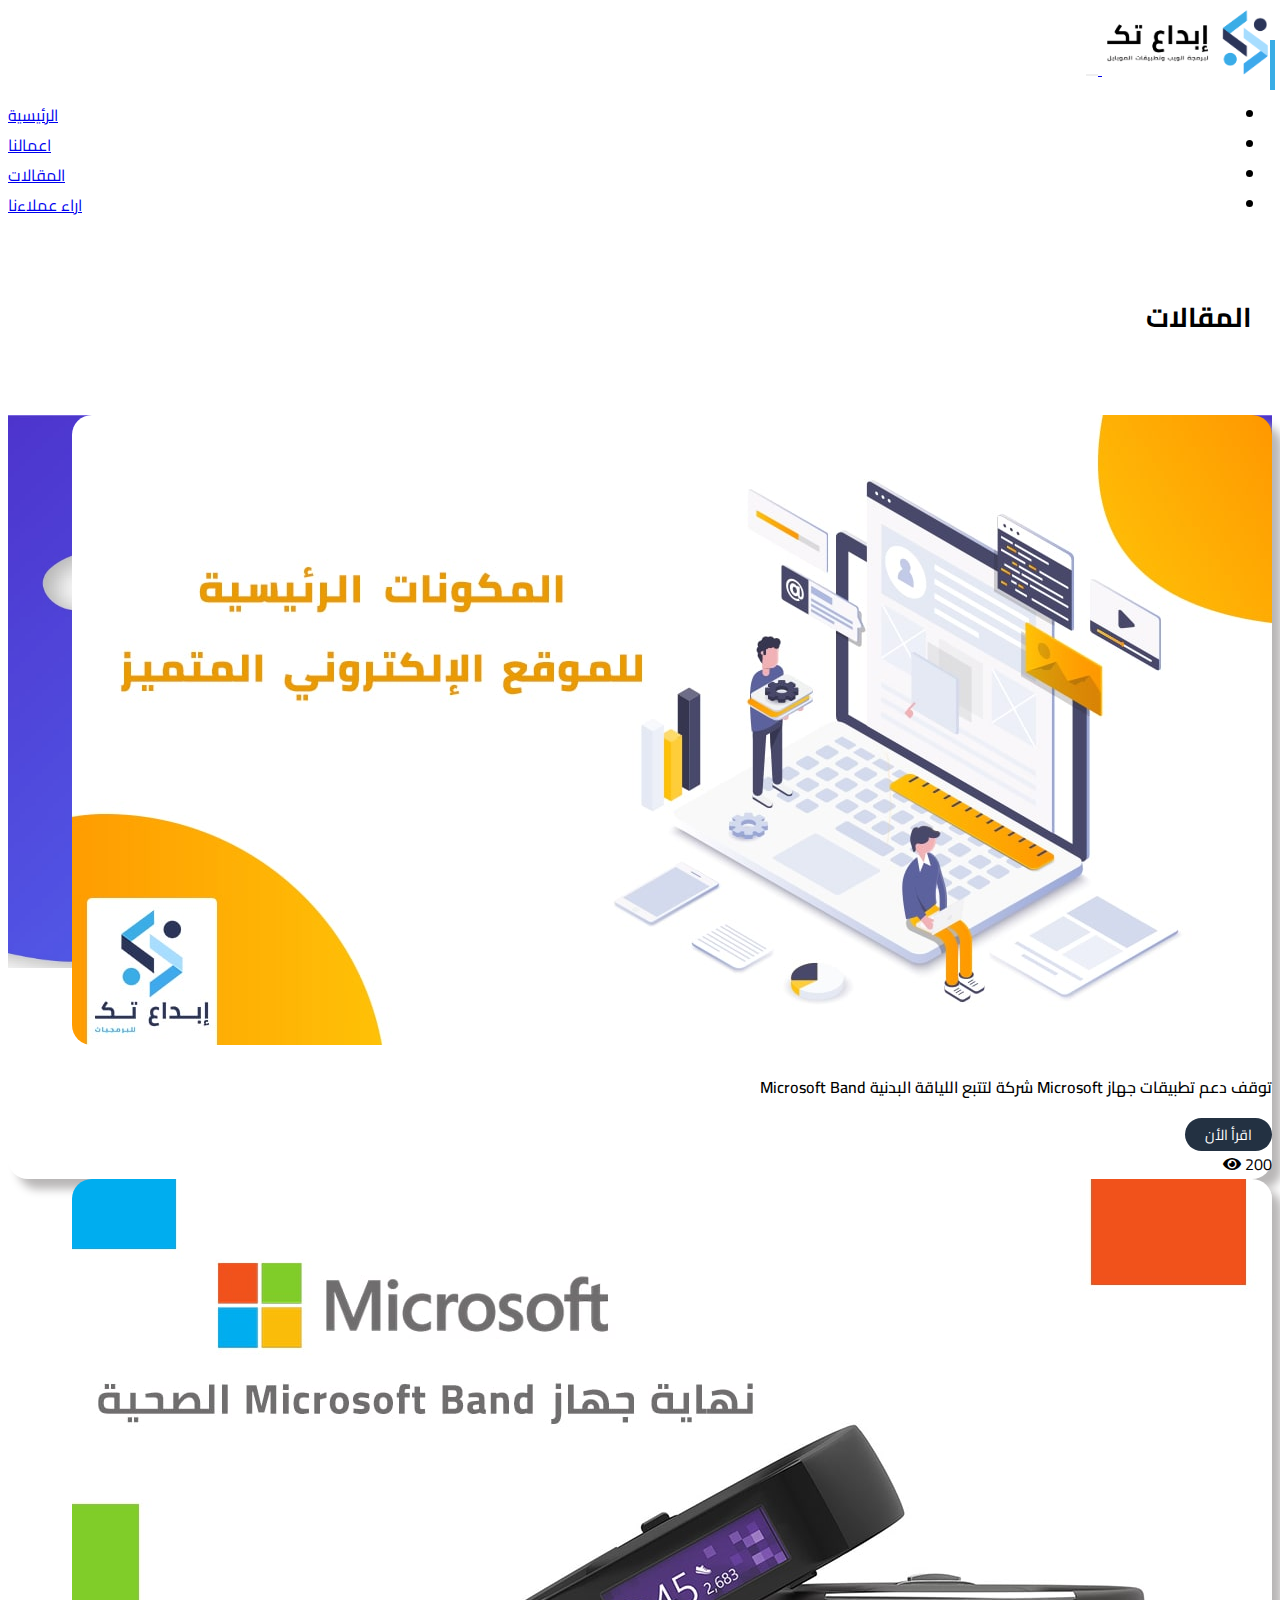
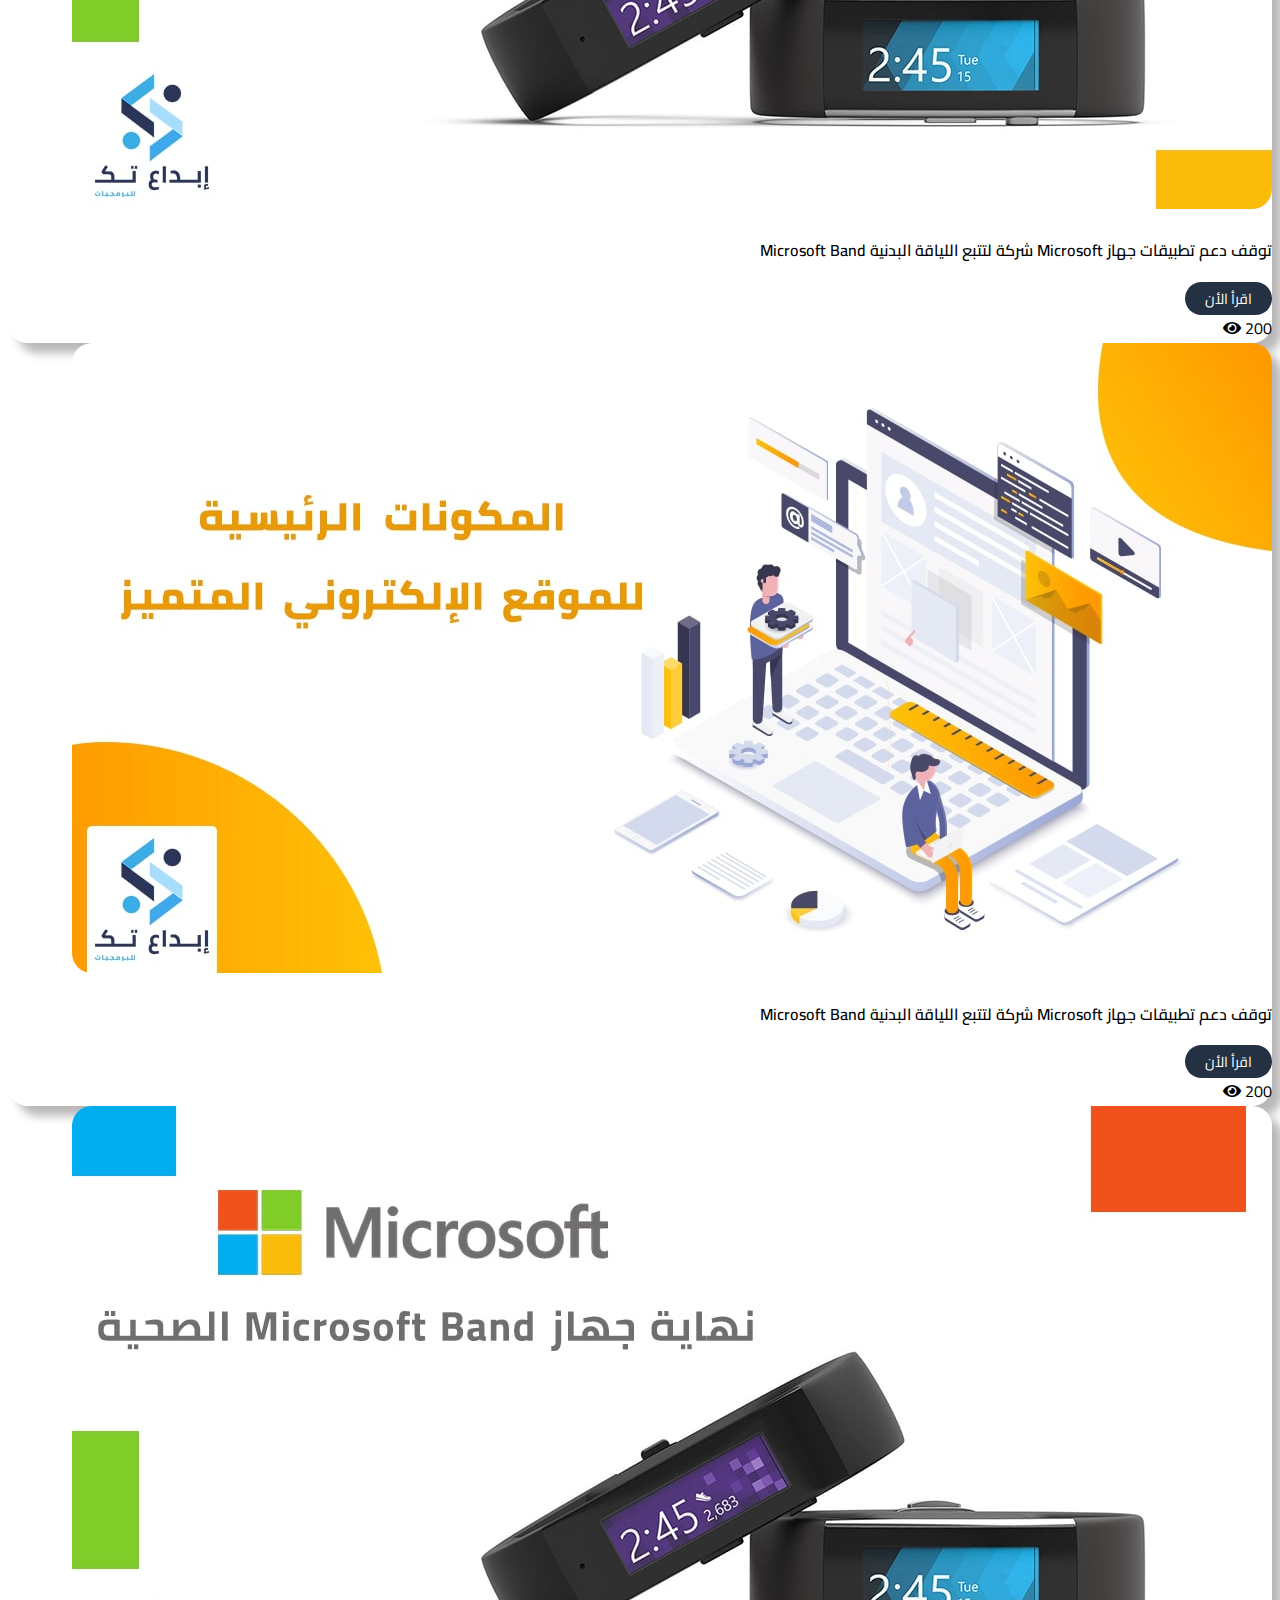
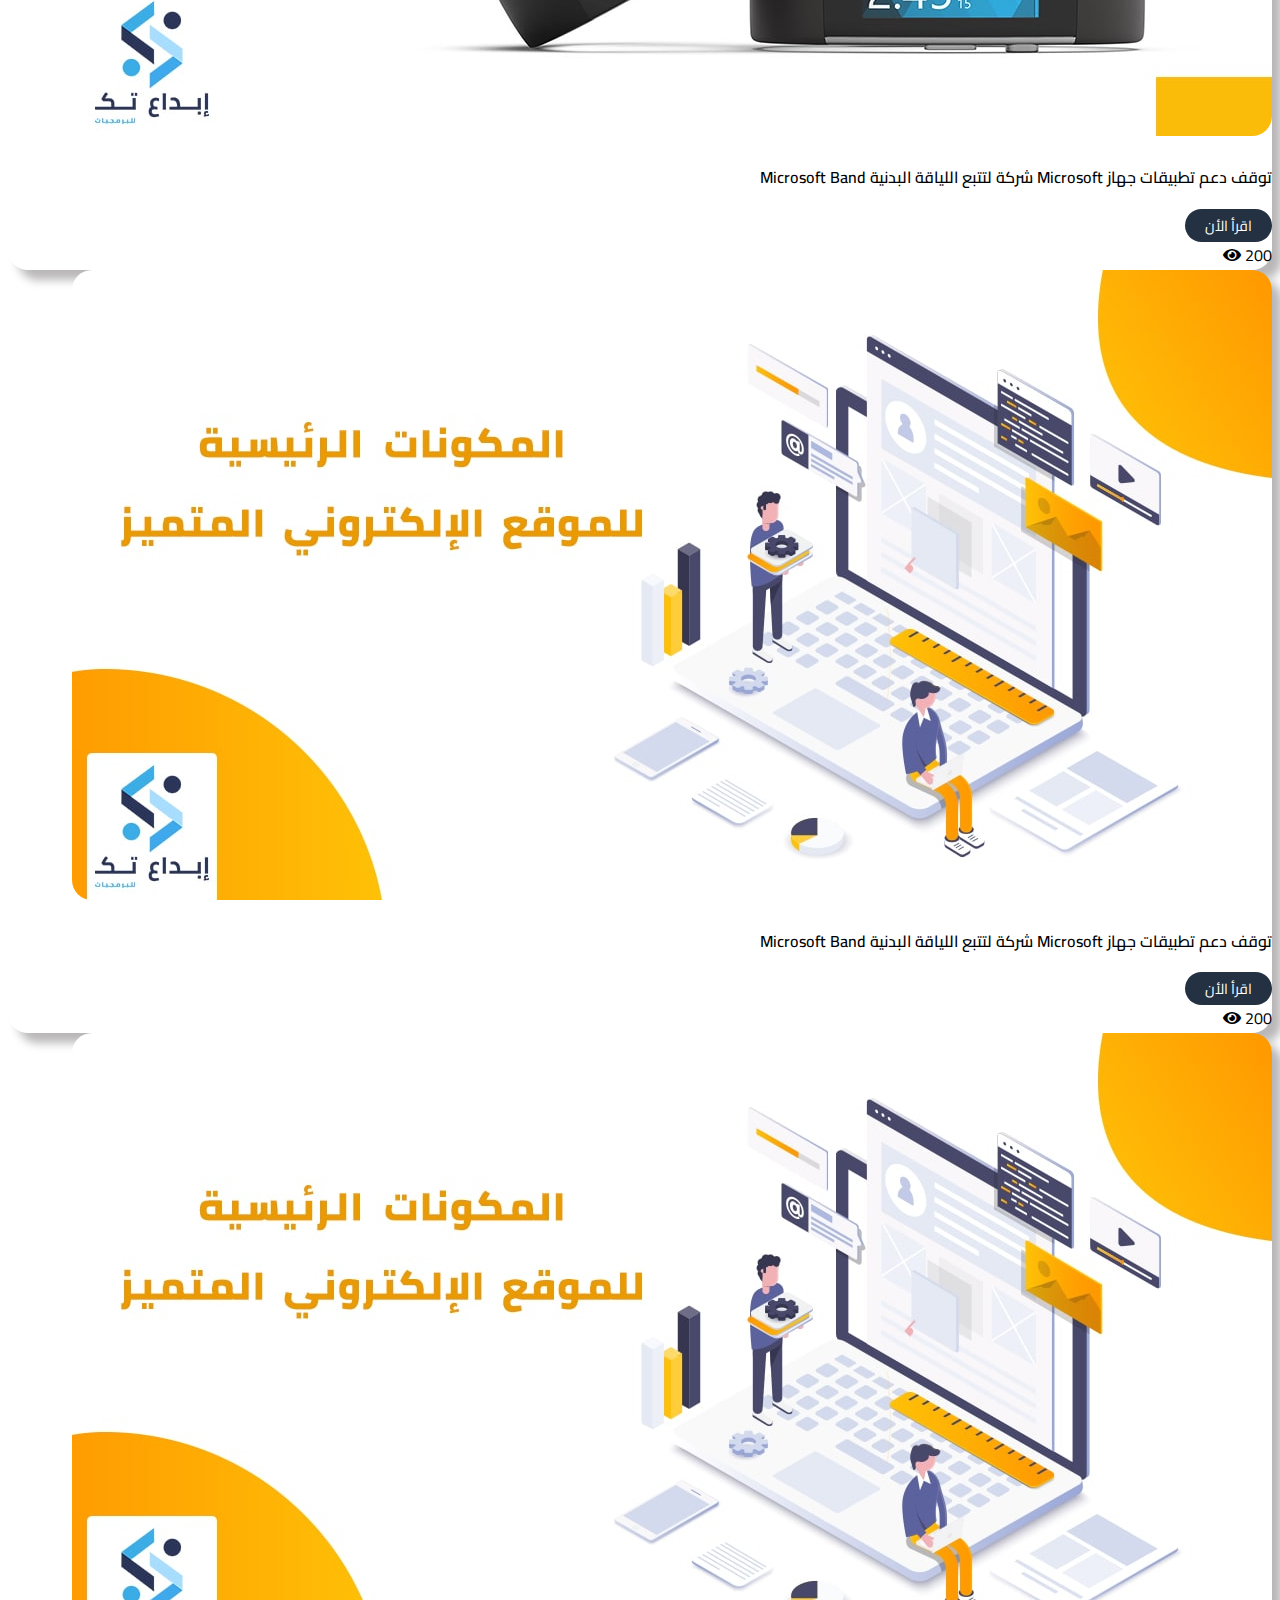
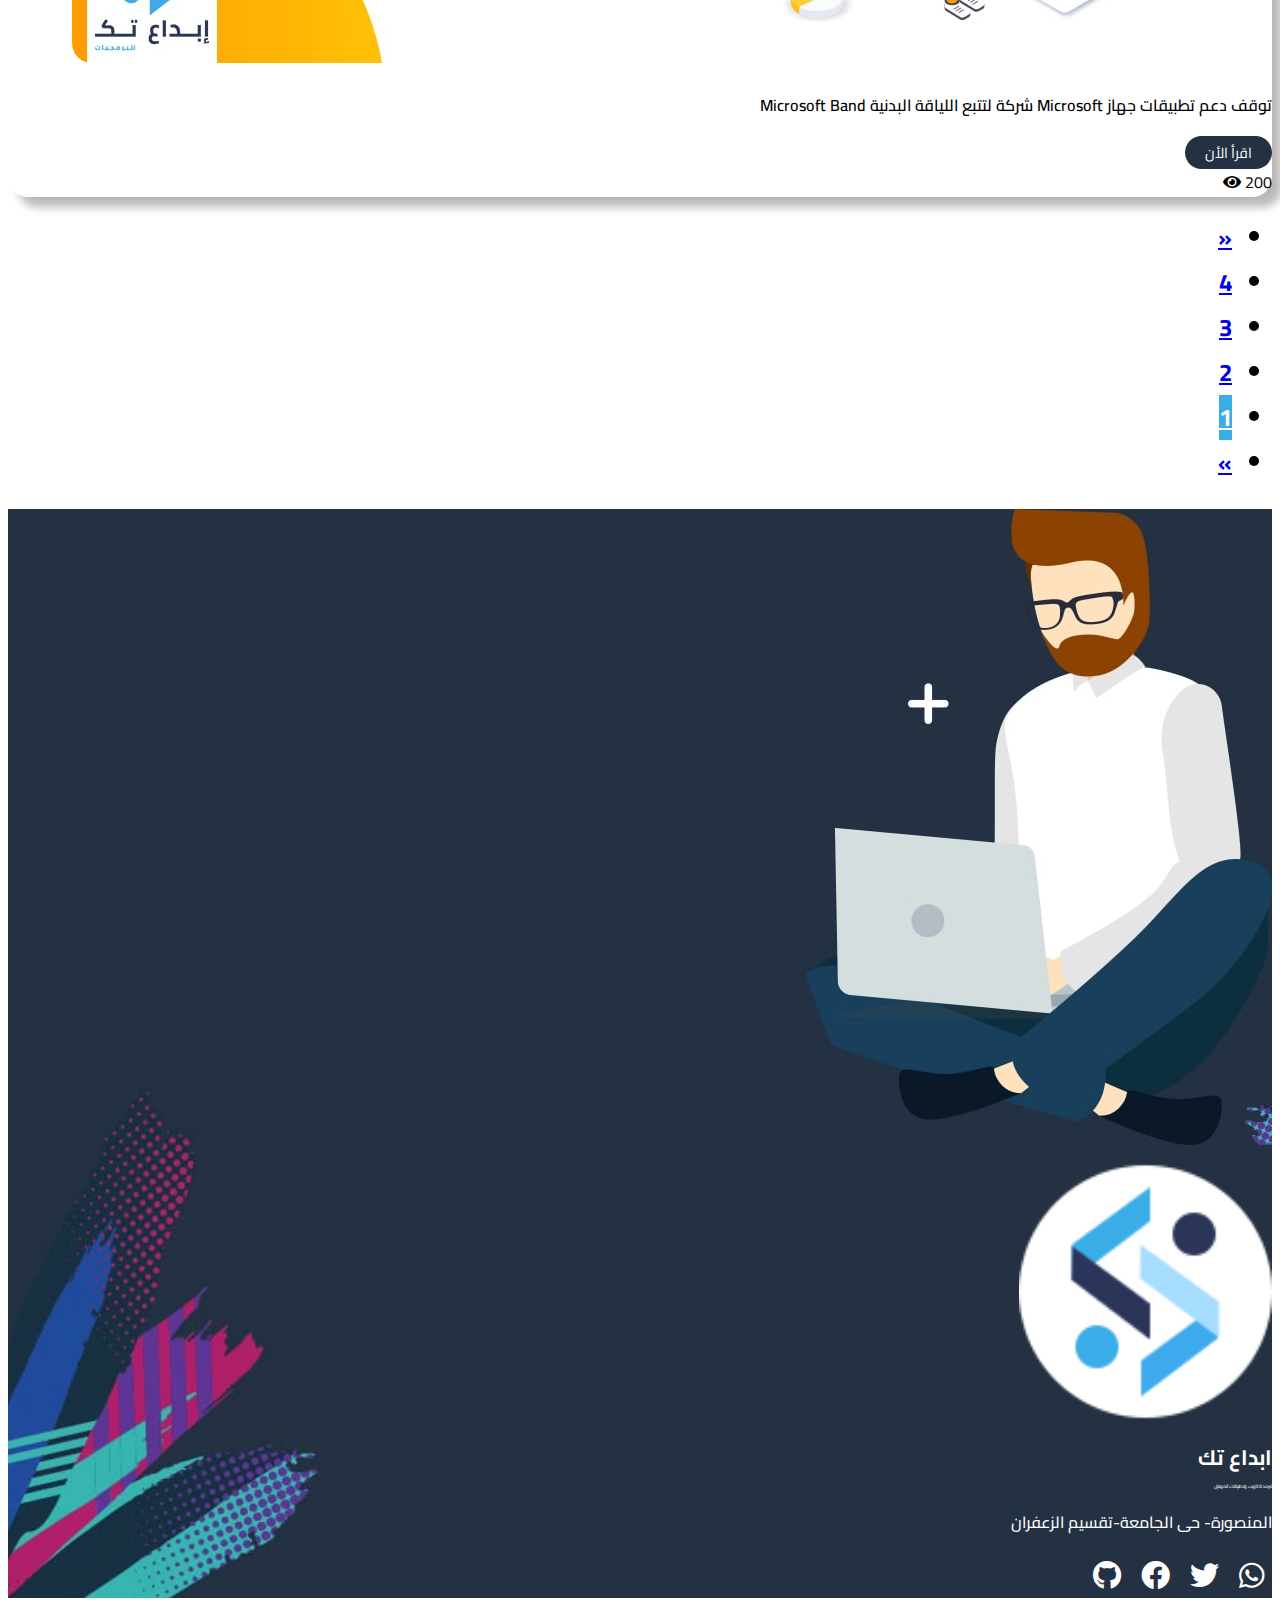
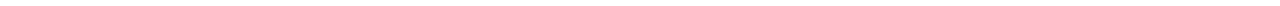
<file: articles.html>
<!doctype html>
<html lang="en" dir="rtl">

<head>
    <!-- Required meta tags -->
    <meta charset="utf-8">
    <meta name="viewport" content="width=device-width, initial-scale=1, shrink-to-fit=no">

    <!-- Bootstrap CSS -->
    <link rel="stylesheet" href="https://cdn.rtlcss.com/bootstrap/v4.2.1/css/bootstrap.min.css"
        integrity="sha384-vus3nQHTD+5mpDiZ4rkEPlnkcyTP+49BhJ4wJeJunw06ZAp+wzzeBPUXr42fi8If" crossorigin="anonymous">
    <link rel="preconnect" href="https://fonts.gstatic.com">
    <!-- fonts link -->
    <link href="https://fonts.googleapis.com/css2?family=Cairo:wght@300;600&display=swap" rel="stylesheet">
    <!-- owl carousel  -->
    <link rel="stylesheet" href="plugins/dist/assets/owl.carousel.min.css">
    <link rel="stylesheet" href="plugins/dist/assets/owl.theme.default.min.css">
    <!-- my Style CSS -->
    <link rel="stylesheet" href="css/style.css">
    <link rel="stylesheet" href="css/all.min.css">

    <title>المقالات</title>
</head>

<body>
    <!-- ..........................start navbar............................. -->
    <nav class="navbar navbar-collapse-lg navbar-light bg-light">
        <a class="navbar-brand" href="#">
            <img src="images/logo2.png" alt="logo" width="170">
        </a>
        <button class="navbar-toggler" type="button" data-toggle="collapse" data-target="#navbarSupportedContent"
            aria-controls="navbarSupportedContent" aria-expanded="false" aria-label="Toggle navigation">
            <span class="navbar-toggler-icon"></span>
        </button>

        <div class="collapse navbar-collapse" id="navbarSupportedContent">
            <ul class="navbar-nav mr-auto">
                <li class="nav-item active">
                    <a class="nav-link" href="index.html">الرئيسية<span class="sr-only">(current)</span></a>
                </li>
                <li class="nav-item">
                    <a class="nav-link" href="our_business.html">اعمالنا</a>
                </li>
                <li class="nav-item">
                    <a class="nav-link" href="articles.html">المقالات</a>
                </li>
                <li class="nav-item">
                    <a class="nav-link" href="app_wan.html">اراء عملاءنا</a>
                </li>
            </ul>

        </div>
    </nav>
    <!-- end navbar -->


    <!-- .............................. start section 1 ............................. -->
    <section class="page3 mb-5">
        <div class="ml-5 position-relative">
            <h3> المقالات </h3>
        </div>
        <div class="read_now">
            <div class="container ">
                <div class="row py-4">

                    <div class="col-md-5">
                        <div class="row">
                            <div class="col-md-1"></div>
                            <div class="col-md-11 ">
                                <div class="card mt-4 ">
                                    <div class="text-center d-flex justify-content-center">
                                        <img class="w-100" src="images/web.jpg">
                                    </div>
                                    <div class="pt-4">
                                        <h4 class="card-subtitle text-center px-3"> توقف دعم تطبيقات جهاز
                                            Microsoft شركة لتتبع اللياقة البدنية
                                            Microsoft Band </h4>
                                    </div>
                                    <div class="card-body">
                                        <div class="d-flex justify-content-between">
                                            <a href="read_now.html"> اقرأ الأن </a>
                                            <div class="eye">
                                                <span>200</span>
                                                <i class="fas fa-eye"></i>
                                            </div>
                                        </div>
                                    </div>
                                </div>
                            </div>
                        </div>
                    </div>

                    <div class="col-md-5  offset-md-1 ">
                        <div class="row">
                            <div class="col-md-1"></div>
                            <div class="col-md-11 col-sm-12">
                                <div class="card mt-4 ">
                                    <div class="text-center d-flex justify-content-center">
                                        <img class="w-100" src="images/MICROsoft.jpg">
                                    </div>
                                    <div class="pt-4">
                                        <h4 class="card-subtitle text-center px-3"> توقف دعم تطبيقات جهاز
                                            Microsoft شركة لتتبع اللياقة البدنية
                                            Microsoft Band </h4>
                                    </div>
                                    <div class="card-body">
                                        <div class="d-flex justify-content-between">
                                            <a href="read_now.html"> اقرأ الأن </a>
                                            <div class="eye">
                                                <span>200</span>
                                                <i class="fas fa-eye"></i>
                                            </div>
                                        </div>
                                    </div>
                                </div>
                            </div>
                        </div>
                    </div>

                    <div class="col-md-5 mt-3">
                        <div class="row">
                            <div class="col-md-1"></div>
                            <div class="col-md-11  col-sm-12">
                                <div class="card mt-4 ">
                                    <div class="text-center d-flex justify-content-center">
                                        <img class="w-100" src="images/web.jpg">
                                    </div>
                                    <div class="pt-4">
                                        <h4 class="card-subtitle text-center px-3"> توقف دعم تطبيقات جهاز
                                            Microsoft شركة لتتبع اللياقة البدنية
                                            Microsoft Band </h4>
                                    </div>
                                    <div class="card-body">
                                        <div class="d-flex justify-content-between">
                                            <a href="read_now.html"> اقرأ الأن </a>
                                            <div class="eye">
                                                <span>200</span>
                                                <i class="fas fa-eye"></i>
                                            </div>
                                        </div>
                                    </div>
                                </div>
                            </div>
                        </div>
                    </div>

                    <div class="col-md-5 offset-md-1 mt-3">
                        <div class="row">
                            <div class="col-md-1"></div>
                            <div class="col-md-11 col-sm-12">
                                <div class="card mt-4 ">
                                    <div class="text-center d-flex justify-content-center">
                                        <img class="w-100" src="images/MICROsoft.jpg">
                                    </div>
                                    <div class="pt-4">
                                        <h4 class="card-subtitle text-center px-3"> توقف دعم تطبيقات جهاز
                                            Microsoft شركة لتتبع اللياقة البدنية
                                            Microsoft Band </h4>
                                    </div>
                                    <div class="card-body">
                                        <div class="d-flex justify-content-between">
                                            <a href="read_now.html"> اقرأ الأن </a>
                                            <div class="eye">
                                                <span>200</span>
                                                <i class="fas fa-eye"></i>
                                            </div>
                                        </div>
                                    </div>
                                </div>
                            </div>
                        </div>
                    </div>

                    <div class="col-md-5 mt-3">
                        <div class="row">
                            <div class="col-md-1"></div>
                            <div class="col-md-11  col-sm-12">
                                <div class="card mt-4 ">
                                    <div class="text-center d-flex justify-content-center">
                                        <img class="w-100" src="images/web.jpg">
                                    </div>
                                    <div class="pt-4">
                                        <h4 class="card-subtitle text-center px-3"> توقف دعم تطبيقات جهاز
                                            Microsoft شركة لتتبع اللياقة البدنية
                                            Microsoft Band </h4>
                                    </div>
                                    <div class="card-body">
                                        <div class="d-flex justify-content-between">
                                            <a href="read_now.html"> اقرأ الأن </a>
                                            <div class="eye">
                                                <span>200</span>
                                                <i class="fas fa-eye"></i>
                                            </div>
                                        </div>
                                    </div>
                                </div>
                            </div>
                        </div>
                    </div>

                    <div class="col-md-5 offset-md-1 mt-3">
                        <div class="row">
                            <div class="col-md-1"></div>
                            <div class="col-md-11  col-sm-12">
                                <div class="card mt-4 ">
                                    <div class="text-center d-flex justify-content-center">
                                        <img class="w-100" src="images/web.jpg">
                                    </div>
                                    <div class="pt-4">
                                        <h4 class="card-subtitle text-center px-3"> توقف دعم تطبيقات جهاز
                                            Microsoft شركة لتتبع اللياقة البدنية
                                            Microsoft Band </h4>
                                    </div>
                                    <div class="card-body">
                                        <div class="d-flex justify-content-between">
                                            <a href="read_now.html"> اقرأ الأن </a>
                                            <div class="eye">
                                                <span>200</span>
                                                <i class="fas fa-eye"></i>
                                            </div>
                                        </div>
                                    </div>
                                </div>
                            </div>
                        </div>
                    </div>


                </div>

                <div class="d-flex justify-content-center pb-4">
                    <nav aria-label="Page navigation example ">
                        <ul class="pagination">
                            <li class="page-item">
                                <a class="page-link" href="#" aria-label="Next">
                                    <span aria-hidden="true">&laquo;</span>
                                </a>
                            </li>
                            <li class="page-item"><a class="page-link" href="#">4</a></li>
                            <li class="page-item"><a class="page-link" href="#">3</a></li>
                            <li class="page-item"><a class="page-link" href="#">2</a></li>
                            <li class="page-item first"><a class="page-link" href="#">1</a></li>
                            <li class="page-item">
                                <a class="page-link" href="#" aria-label="Previous">
                                    <span aria-hidden="true">&raquo;</span>
                                </a>
                            </li>
                        </ul>
                    </nav>
                </div>

            </div>
        </div>
    </section>
    <!-- .............................. end section 1 ............................. -->


    <!-- ..................................... footer................................ -->
    <footer class="social pb-3">
        <div class="container">
            <div class="row py-5 ">

                <div class="col-md-4 col-sm-12 mt-5 text-center">
                    <img class="w-75" src="images/footer-vec.jpg">
                </div>

                <div class="col-5 mt-4 offset-2">
                    <div class="row mt-5 ">
                        <img class="logo2" src="images/footer-logo2.png">
                        <div class="info mt-2 ml-1 ">
                            <span> ابداع تك </span>
                            <p>لبرمجة الويب وتطبيقات الموبايل</p>
                        </div>
                    </div>
                    <div class="mt-3 about">
                        <p>المنصورة- حى الجامعة-تقسيم الزعفران</p>
                    </div>
                    <div class="icons mt-4">
                        <div class="row">
                            <div class="col-sm-12">
                                <a href="#"><i class="fab fa-whatsapp"></i></a>
                                <a href="#"><i class="fab fa-twitter"></i></a>
                                <a href="#"><i class="fab fa-facebook"></i></a>
                                <a href="#"><i class="fab fa-github"></i></a>
                            </div>
                        </div>
                    </div>

                </div>

    </footer>




    <!-- Optional JavaScript -->
    <!-- jQuery first, then Popper.js, then Bootstrap JS, then my script.js -->
    <script src="https://code.jquery.com/jquery-3.3.1.slim.min.js"
        integrity="sha384-q8i/X+965DzO0rT7abK41JStQIAqVgRVzpbzo5smXKp4YfRvH+8abtTE1Pi6jizo"
        crossorigin="anonymous"></script>
    <script src="https://cdnjs.cloudflare.com/ajax/libs/popper.js/1.14.6/umd/popper.min.js"
        integrity="sha384-ZMP7rVo3mIykV+2+9J3UJ46jBk0WLaUAdn689aCwoqbBJiSnjAK/l8WvCWPIPm49"
        crossorigin="anonymous"></script>
    <script src="https://cdn.rtlcss.com/bootstrap/v4.2.1/js/bootstrap.min.js"
        integrity="sha384-a9xOd0rz8w0J8zqj1qJic7GPFfyMfoiuDjC9rqXlVOcGO/dmRqzMn34gZYDTel8k"
        crossorigin="anonymous"></script>
    <script src="plugins/dist/owl.carousel.min.js"></script>
    <script src="js/script.js"></script>
</body>

</html>
</file>
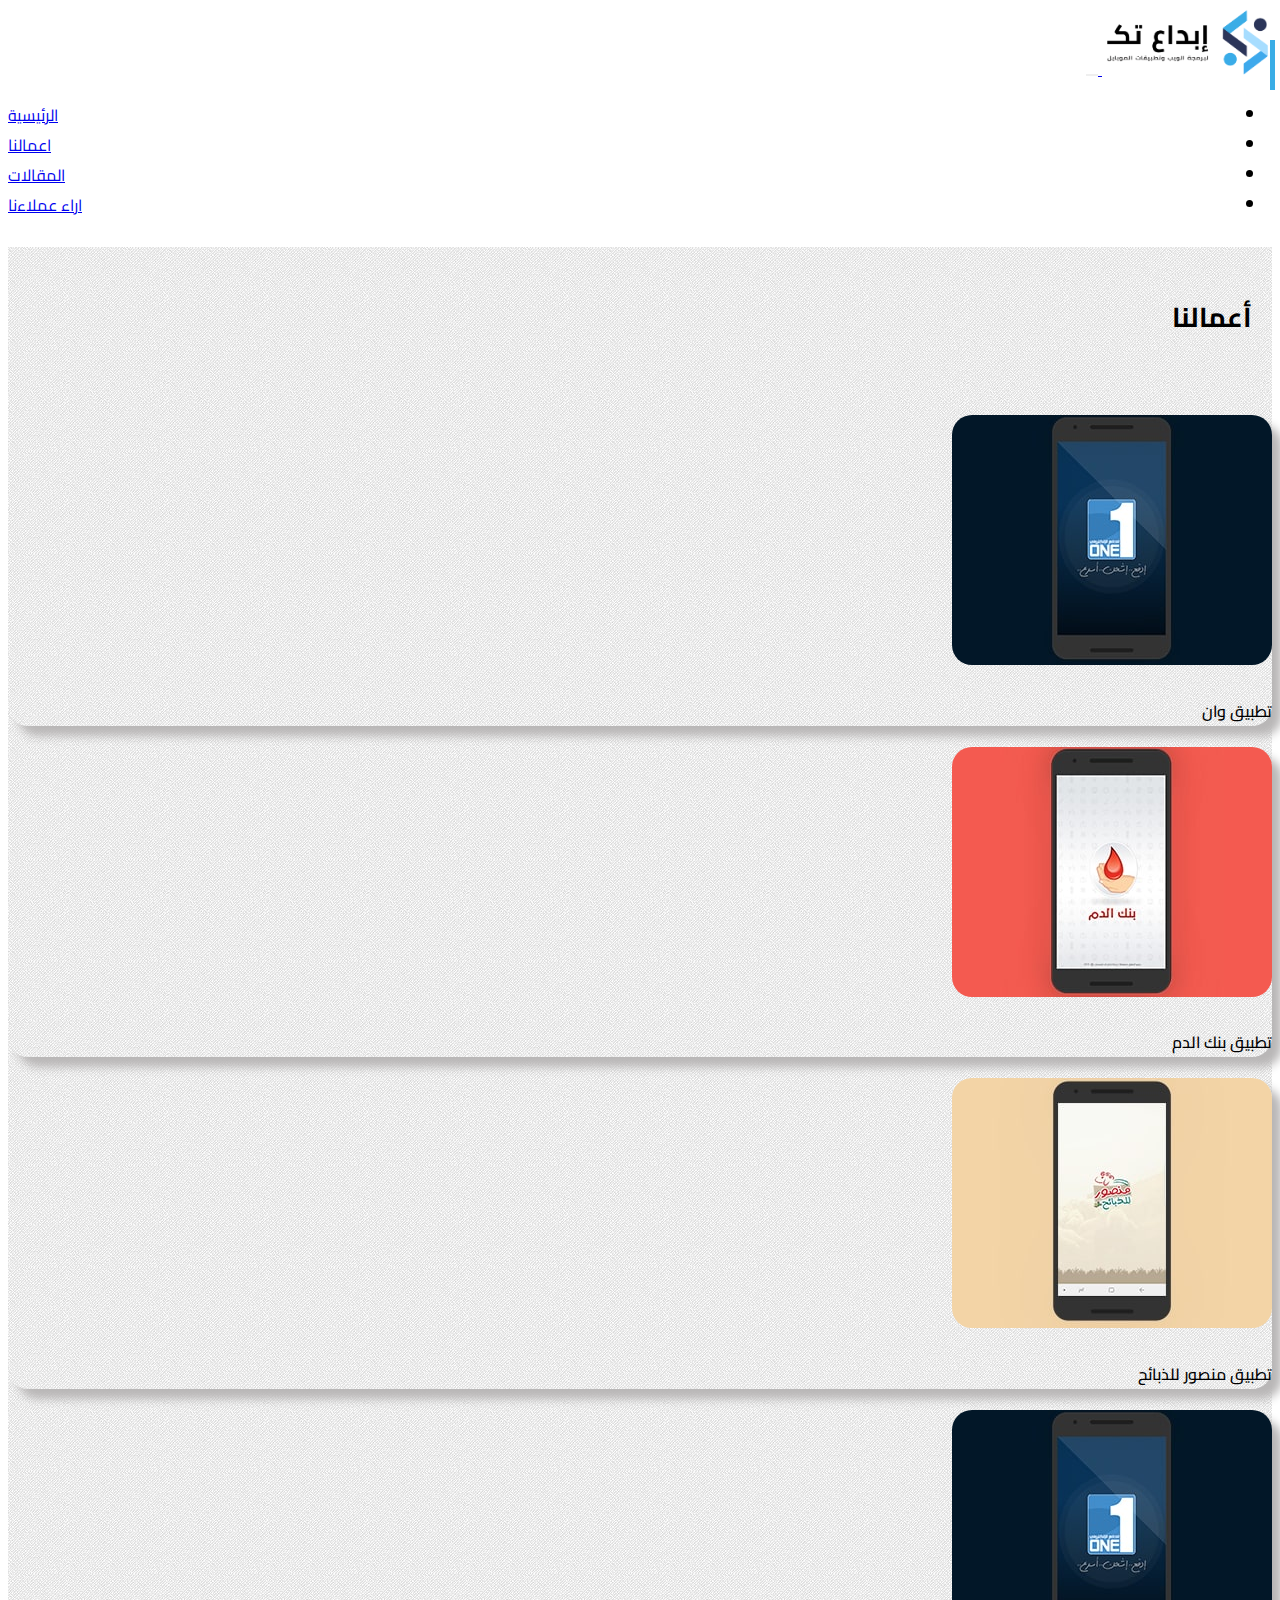
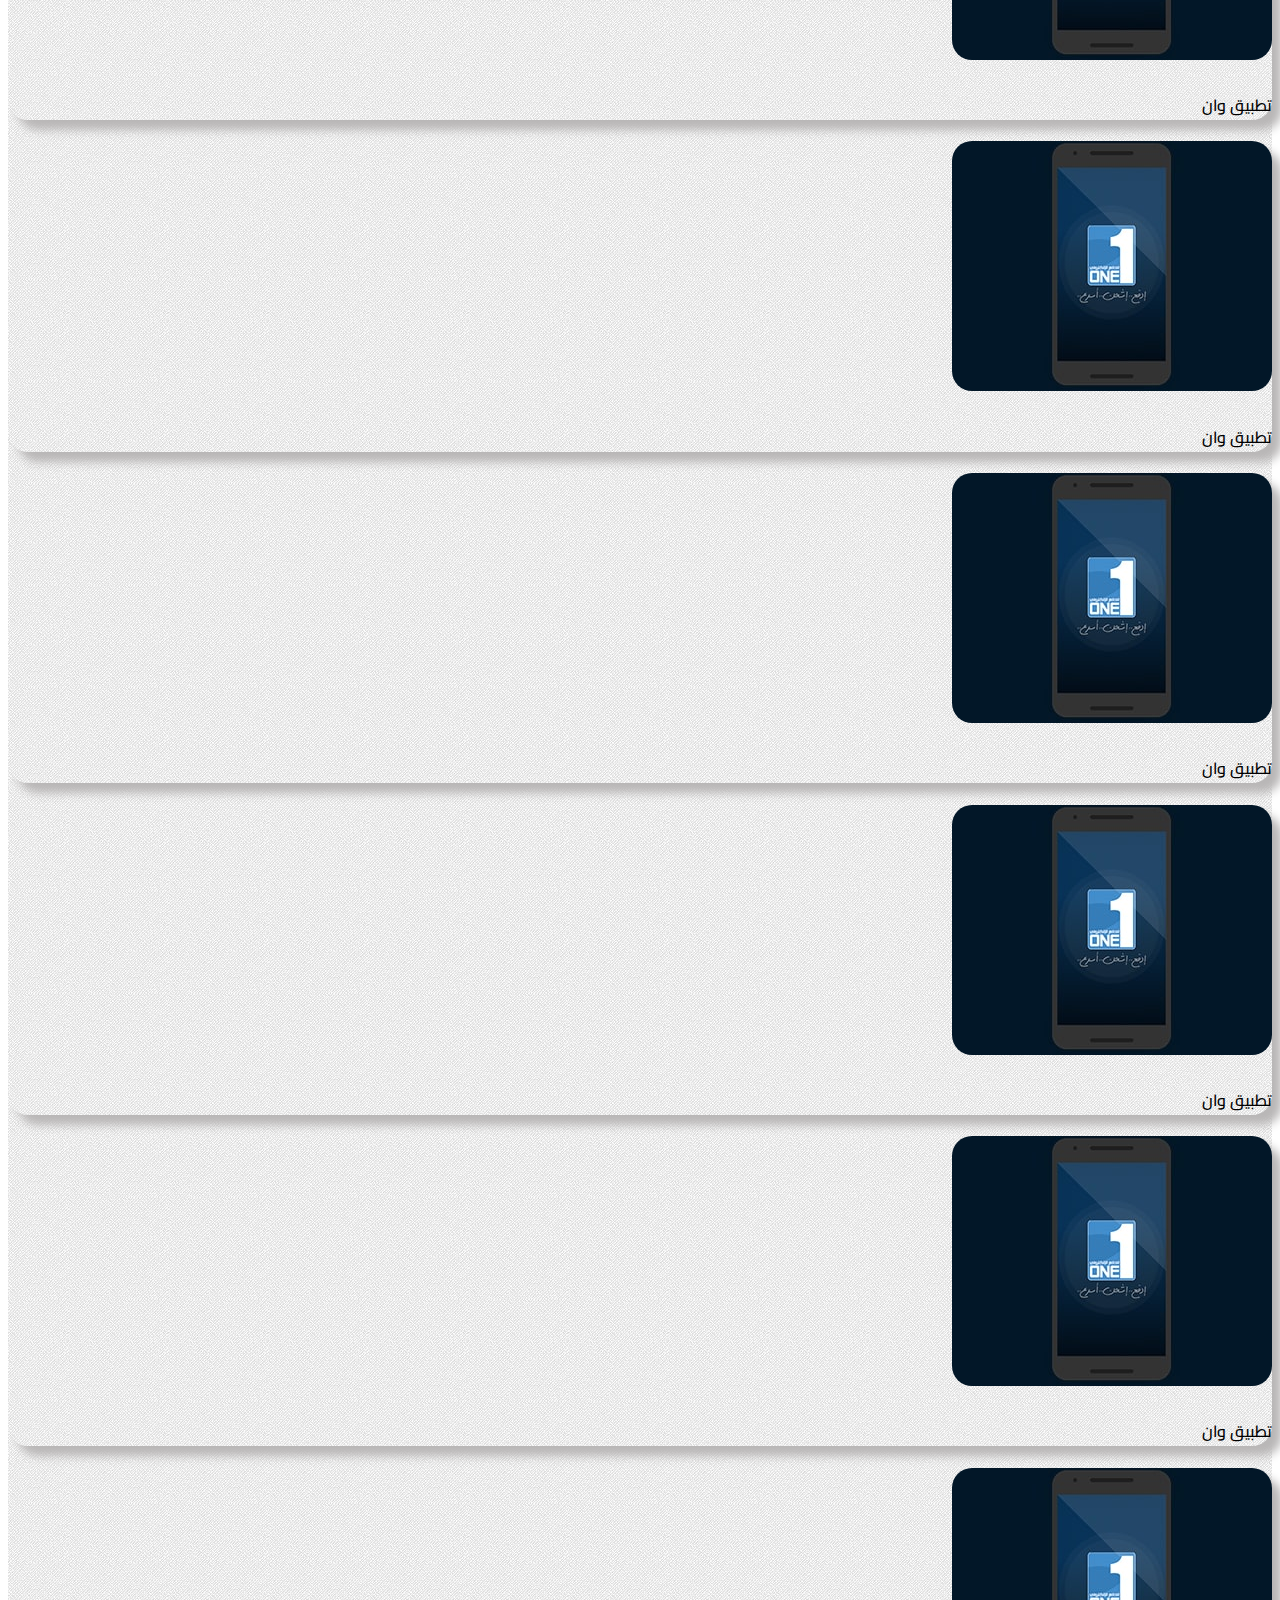
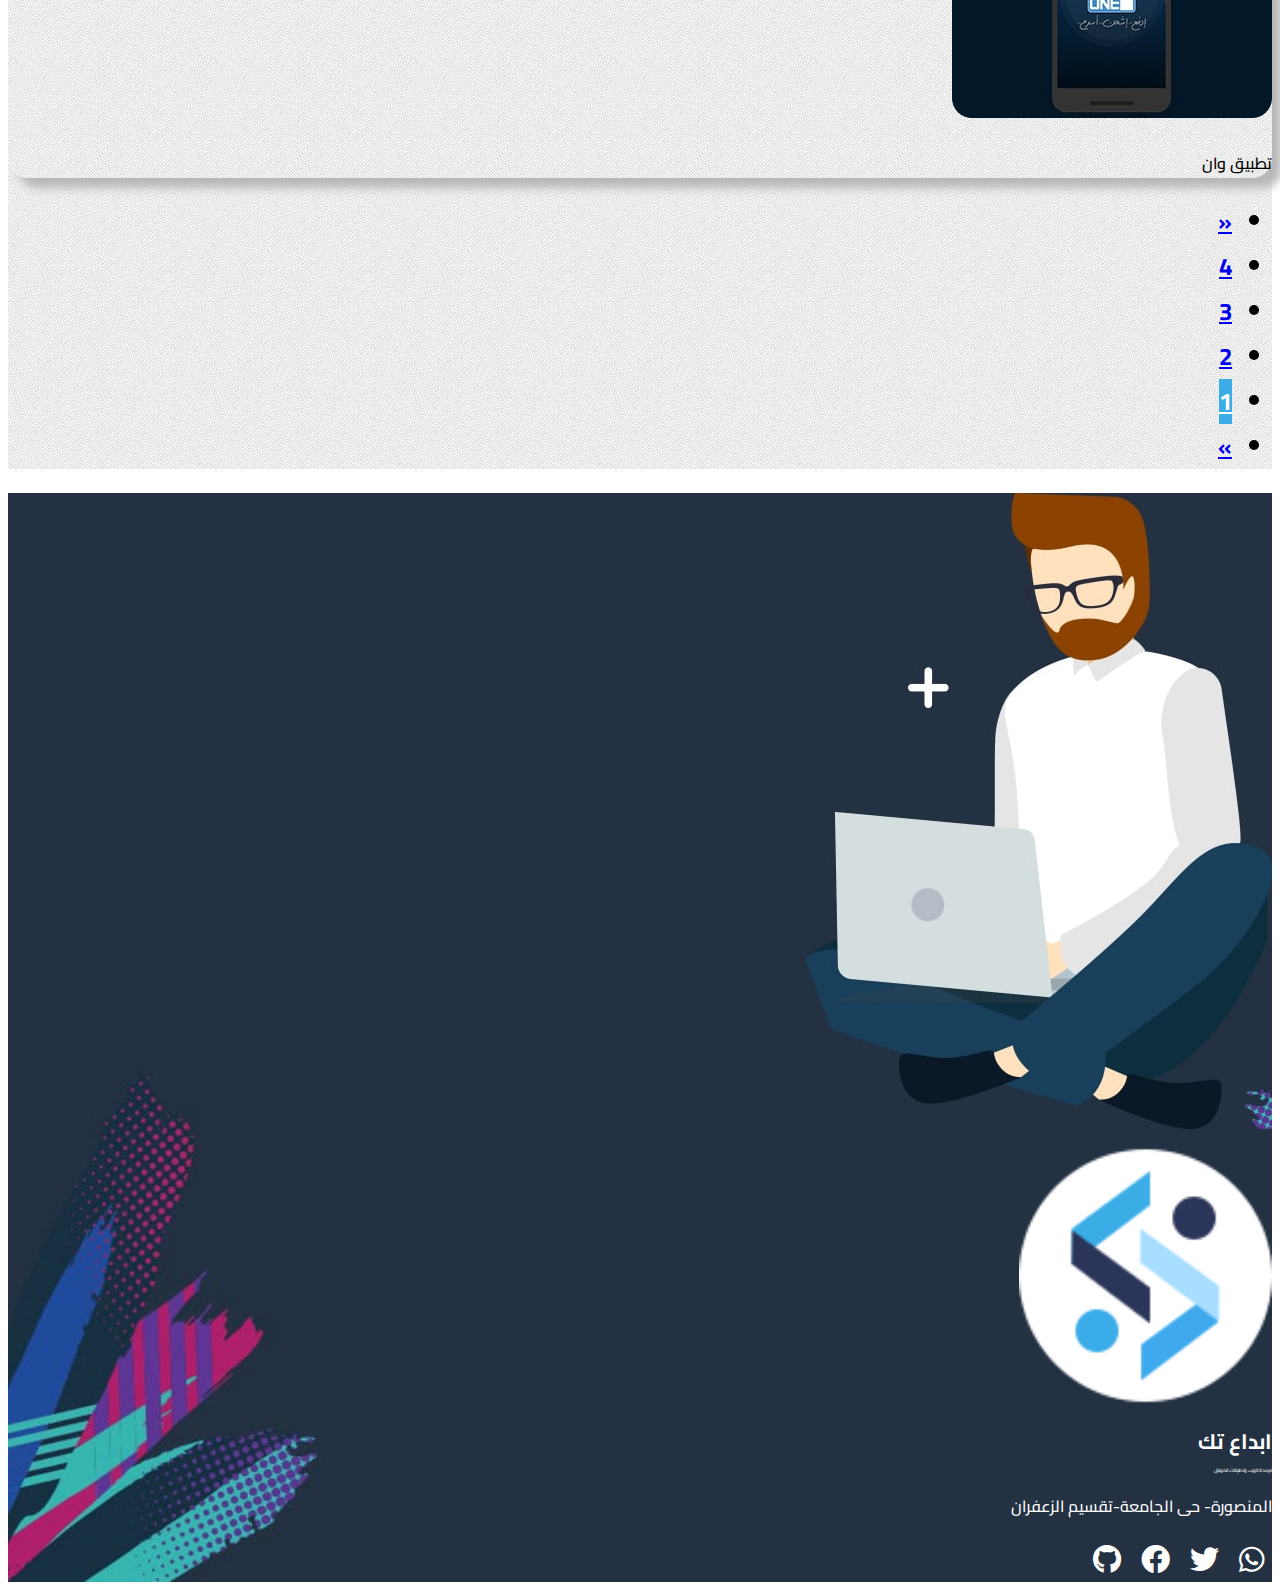
<file: our_business.html>
<!doctype html>
<html lang="en" dir="rtl">

<head>
    <!-- Required meta tags -->
    <meta charset="utf-8">
    <meta name="viewport" content="width=device-width, initial-scale=1, shrink-to-fit=no">

    <!-- Bootstrap CSS -->
    <link rel="stylesheet" href="https://cdn.rtlcss.com/bootstrap/v4.2.1/css/bootstrap.min.css"
        integrity="sha384-vus3nQHTD+5mpDiZ4rkEPlnkcyTP+49BhJ4wJeJunw06ZAp+wzzeBPUXr42fi8If" crossorigin="anonymous">
    <link rel="preconnect" href="https://fonts.gstatic.com">
    <!-- fonts link -->
    <link href="https://fonts.googleapis.com/css2?family=Cairo:wght@300;600&display=swap" rel="stylesheet">
    <!-- owl carousel  -->
    <link rel="stylesheet" href="plugins/dist/assets/owl.carousel.min.css">
    <link rel="stylesheet" href="plugins/dist/assets/owl.theme.default.min.css">
    <!-- my Style CSS -->
    <link rel="stylesheet" href="css/style.css">
    <link rel="stylesheet" href="css/all.min.css">

    <title>أعمالنا</title>
</head>

<body>
    <!-- ..........................start navbar............................. -->
    <nav class="navbar navbar-collapse-lg navbar-light bg-light">
        <a class="navbar-brand" href="#">
            <img src="images/logo2.png" alt="logo" width="170">
        </a>
        <button class="navbar-toggler" type="button" data-toggle="collapse" data-target="#navbarSupportedContent"
            aria-controls="navbarSupportedContent" aria-expanded="false" aria-label="Toggle navigation">
            <span class="navbar-toggler-icon"></span>
        </button>

        <div class="collapse navbar-collapse" id="navbarSupportedContent">
            <ul class="navbar-nav mr-auto">
                <li class="nav-item active">
                    <a class="nav-link" href="index.html">الرئيسية<span class="sr-only">(current)</span></a>
                </li>
                <li class="nav-item">
                    <a class="nav-link" href="our_business.html">اعمالنا</a>
                </li>
                <li class="nav-item">
                    <a class="nav-link" href="articles.html">المقالات</a>
                </li>
                <li class="nav-item">
                    <a class="nav-link" href="app_wan.html">اراء عملاءنا</a>
                </li>
            </ul>

        </div>
    </nav>
    <!-- end navbar -->


    <!-- .............................. start section 1 ............................. -->
    <section class="page2_our_business">
        <div class="our_business ">
            <div class="container  position-relative ">
                <h3> أعمالنا </h3>


                <div class="row py-4">

                    <div class="col-lg-4 col-md-6 ">
                        <div class="card text-center  mt-4">
                            <a href="app_wan.html">
                                <div class="text-center d-flex justify-content-center">
                                    <img class="w-100" src="images/one-preview.jpg">
                                </div>
                                <div class="pt-4">
                                    <h4 class="card-subtitle mb-3 "> تطبيق وان </h4>
                                </div>
                            </a>
                        </div>
                    </div>

                    <div class="col-lg-4 col-md-6 ">
                        <div class="card text-center mt-4">
                            <a href="app_wan.html">
                                <div class="text-center d-flex justify-content-center">
                                    <img class="w-100" src="images/blood-bank.jpg">
                                </div>
                                <div class="pt-4">
                                    <h4 class="card-subtitle mb-3 "> تطبيق بنك الدم </h4>
                                </div>
                            </a>
                        </div>
                    </div>

                    <div class="col-lg-4 col-md-6 ">
                        <div class="card text-center  mt-4">
                            <a href="app_wan.html">
                                <div class="text-center d-flex justify-content-center">
                                    <img class="w-100" src="images/mansor.jpg">
                                </div>
                                <div class="pt-4">
                                    <h4 class="card-subtitle mb-3 "> تطبيق منصور للذبائح </h4>
                                </div>
                            </a>
                        </div>
                    </div>

                    <div class="col-lg-4 col-md-6 ">
                        <div class="card text-center  mt-4">
                            <a href="app_wan.html">
                                <div class="text-center d-flex justify-content-center">
                                    <img class="w-100" src="images/one-preview.jpg">
                                </div>
                                <div class="pt-4">
                                    <h4 class="card-subtitle mb-3 "> تطبيق وان </h4>
                                </div>
                            </a>
                        </div>
                    </div>

                    <div class="col-lg-4 col-md-6 ">
                        <div class="card text-center  mt-4">
                            <a href="app_wan.html">
                                <div class="text-center d-flex justify-content-center">
                                    <img class="w-100" src="images/one-preview.jpg">
                                </div>
                                <div class="pt-4">
                                    <h4 class="card-subtitle mb-3 "> تطبيق وان </h4>
                                </div>
                            </a>
                        </div>
                    </div>

                    <div class="col-lg-4 col-md-6 ">
                        <div class="card text-center  mt-4">
                            <a href="app_wan.html">
                                <div class="text-center d-flex justify-content-center">
                                    <img class="w-100" src="images/one-preview.jpg">
                                </div>
                                <div class="pt-4">
                                    <h4 class="card-subtitle mb-3 "> تطبيق وان </h4>
                                </div>
                            </a>
                        </div>
                    </div>

                    <div class="col-lg-4 col-md-6 ">
                        <div class="card text-center  mt-4">
                            <a href="app_wan.html">
                                <div class="text-center d-flex justify-content-center">
                                    <img class="w-100" src="images/one-preview.jpg">
                                </div>
                                <div class="pt-4">
                                    <h4 class="card-subtitle mb-3 "> تطبيق وان </h4>
                                </div>
                            </a>
                        </div>
                    </div>

                    <div class="col-lg-4 col-md-6 ">
                        <div class="card text-center  mt-4">
                            <a href="app_wan.html">
                                <div class="text-center d-flex justify-content-center">
                                    <img class="w-100" src="images/one-preview.jpg">
                                </div>
                                <div class="pt-4">
                                    <h4 class="card-subtitle mb-3 "> تطبيق وان </h4>
                                </div>
                            </a>
                        </div>
                    </div>

                    <div class="col-lg-4 col-md-6 ">
                        <div class="card text-center  mt-4">
                            <a href="app_wan.html">
                                <div class="text-center d-flex justify-content-center">
                                    <img class="w-100" src="images/one-preview.jpg">
                                </div>
                                <div class="pt-4">
                                    <h4 class="card-subtitle mb-3 "> تطبيق وان </h4>
                                </div>
                            </a>
                        </div>
                    </div>
                </div>

                <div class="d-flex justify-content-center">
                    <nav aria-label="Page navigation example ">
                        <ul class="pagination">
                            <li class="page-item">
                                <a class="page-link" href="#" aria-label="Next">
                                    <span aria-hidden="true">&laquo;</span>
                                </a>
                            </li>
                            <li class="page-item"><a class="page-link" href="#">4</a></li>
                            <li class="page-item"><a class="page-link" href="#">3</a></li>
                            <li class="page-item"><a class="page-link" href="#">2</a></li>
                            <li class="page-item first"><a class="page-link" href="#">1</a></li>
                            <li class="page-item">
                                <a class="page-link" href="#" aria-label="Previous">
                                    <span aria-hidden="true">&raquo;</span>
                                </a>
                            </li>
                        </ul>
                    </nav>
                </div>



            </div>

        </div>

    </section>
    <!-- .............................. end section 1 ............................. -->


    <!-- ..................................... footer................................ -->
    <footer class="social pb-3">
        <div class="container">
            <div class="row py-5 ">

                <div class="col-md-4 col-sm-12 mt-5 text-center">
                    <img class="w-75" src="images/footer-vec.jpg">
                </div>

                <div class="col-5 mt-4 offset-2">
                    <div class="row mt-5 ">
                        <img class="logo2" src="images/footer-logo2.png">
                        <div class="info mt-2 ml-1 ">
                            <span> ابداع تك </span>
                            <p>لبرمجة الويب وتطبيقات الموبايل</p>
                        </div>
                    </div>
                    <div class="mt-3 about">
                        <p>المنصورة- حى الجامعة-تقسيم الزعفران</p>
                    </div>
                    <div class="icons mt-4">
                        <div class="row">
                            <div class="col-sm-12">
                                <a href="#"><i class="fab fa-whatsapp"></i></a>
                                <a href="#"><i class="fab fa-twitter"></i></a>
                                <a href="#"><i class="fab fa-facebook"></i></a>
                                <a href="#"><i class="fab fa-github"></i></a>
                            </div>
                        </div>
                    </div>

                </div>

    </footer>




    <!-- Optional JavaScript -->
    <!-- jQuery first, then Popper.js, then Bootstrap JS, then my script.js -->
    <script src="https://code.jquery.com/jquery-3.3.1.slim.min.js"
        integrity="sha384-q8i/X+965DzO0rT7abK41JStQIAqVgRVzpbzo5smXKp4YfRvH+8abtTE1Pi6jizo"
        crossorigin="anonymous"></script>
    <script src="https://cdnjs.cloudflare.com/ajax/libs/popper.js/1.14.6/umd/popper.min.js"
        integrity="sha384-ZMP7rVo3mIykV+2+9J3UJ46jBk0WLaUAdn689aCwoqbBJiSnjAK/l8WvCWPIPm49"
        crossorigin="anonymous"></script>
    <script src="https://cdn.rtlcss.com/bootstrap/v4.2.1/js/bootstrap.min.js"
        integrity="sha384-a9xOd0rz8w0J8zqj1qJic7GPFfyMfoiuDjC9rqXlVOcGO/dmRqzMn34gZYDTel8k"
        crossorigin="anonymous"></script>
    <script src="plugins/dist/owl.carousel.min.js"></script>
    <script src="js/script.js"></script>
</body>

</html>
</file>
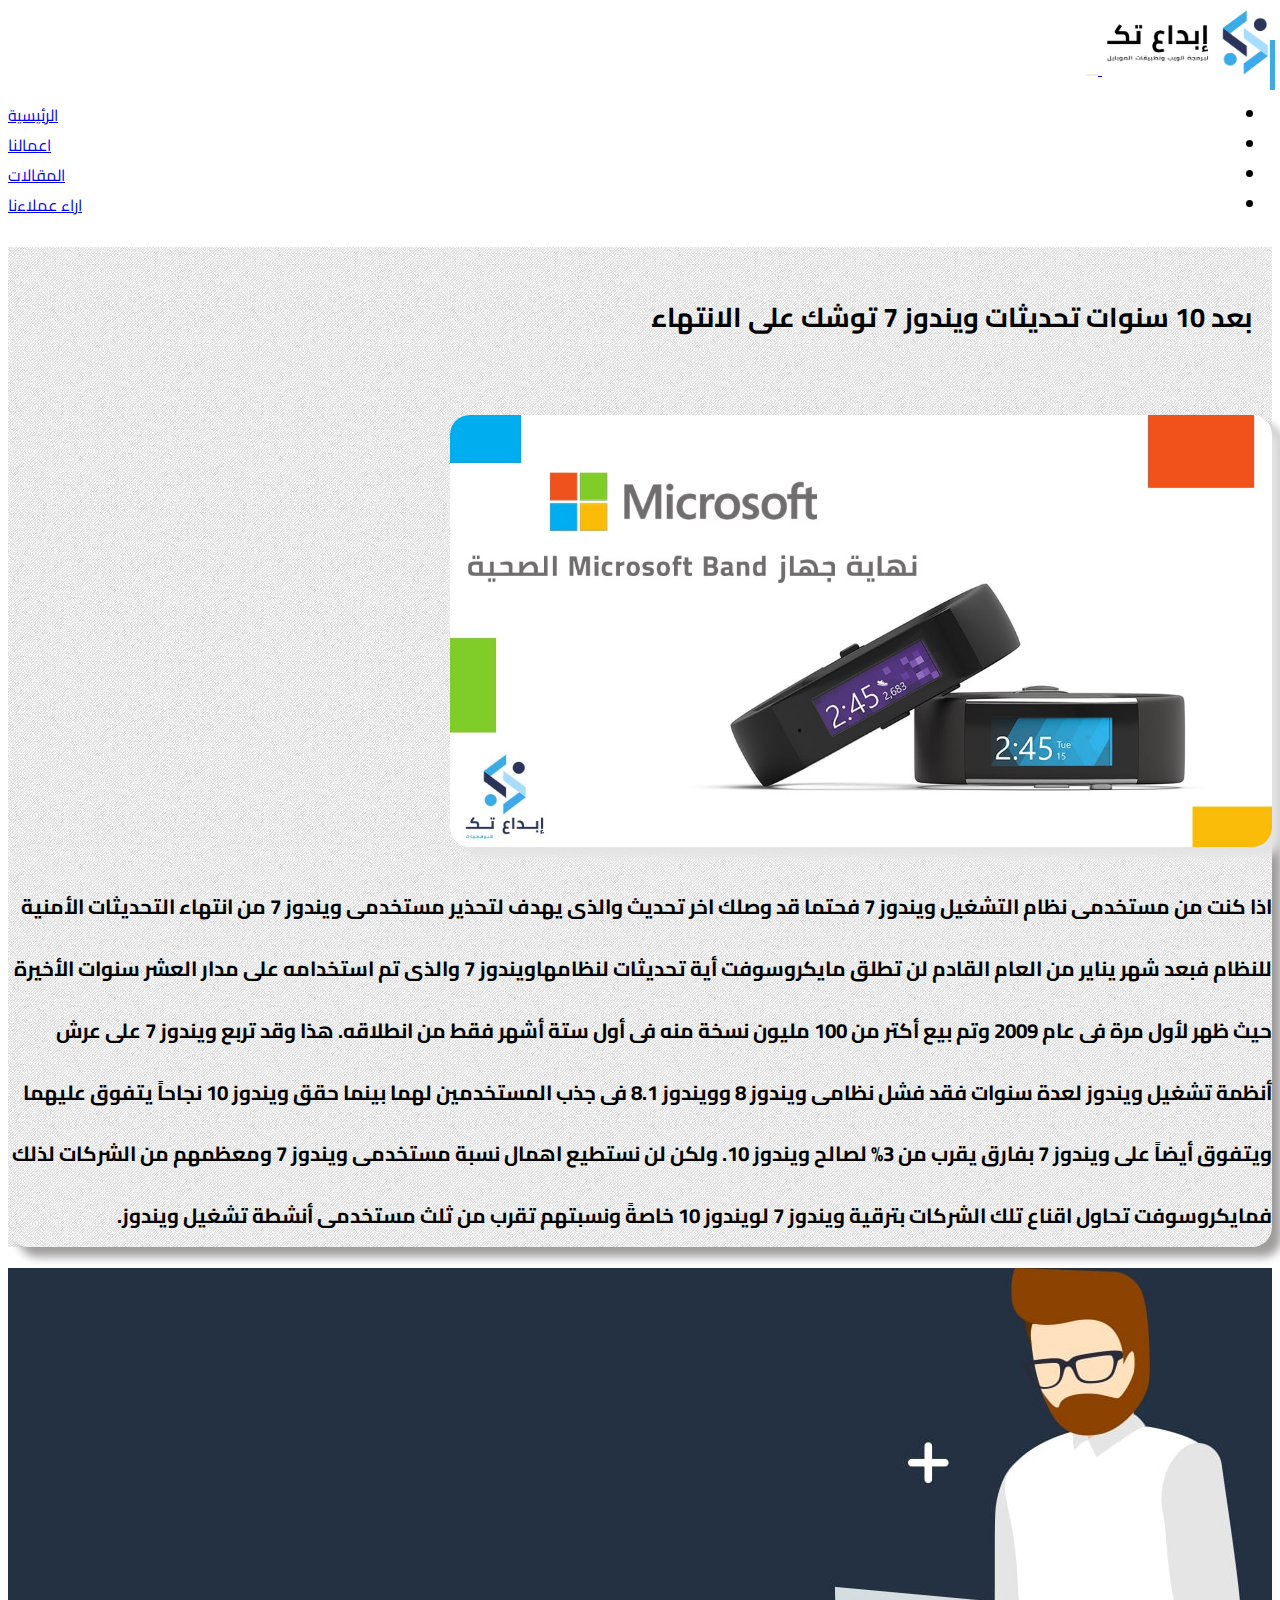
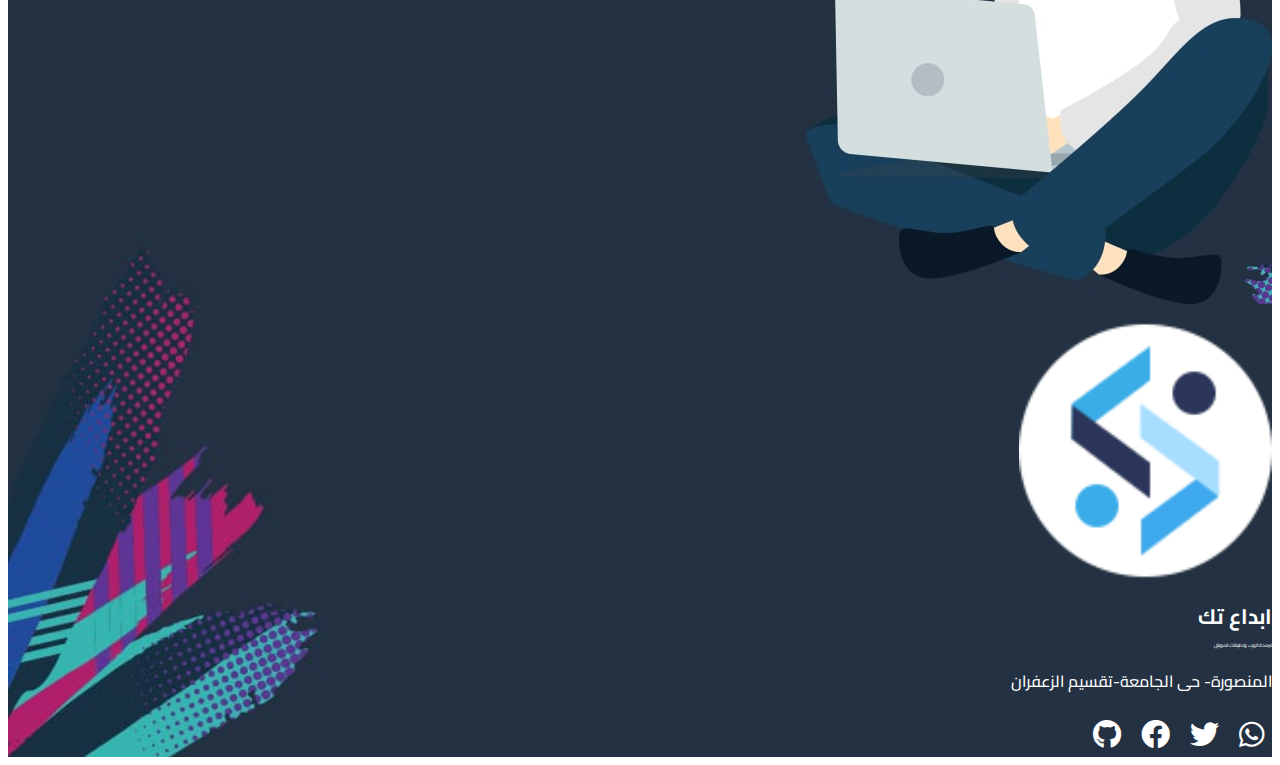
<file: read_now.html>
<!doctype html>
<html lang="en" dir="rtl">

<head>
    <!-- Required meta tags -->
    <meta charset="utf-8">
    <meta name="viewport" content="width=device-width, initial-scale=1, shrink-to-fit=no">

    <!-- Bootstrap CSS -->
    <link rel="stylesheet" href="https://cdn.rtlcss.com/bootstrap/v4.2.1/css/bootstrap.min.css"
        integrity="sha384-vus3nQHTD+5mpDiZ4rkEPlnkcyTP+49BhJ4wJeJunw06ZAp+wzzeBPUXr42fi8If" crossorigin="anonymous">
    <link rel="preconnect" href="https://fonts.gstatic.com">
    <!-- fonts link -->
    <link href="https://fonts.googleapis.com/css2?family=Cairo:wght@300;600&display=swap" rel="stylesheet">
    <!-- owl carousel  -->
    <link rel="stylesheet" href="plugins/dist/assets/owl.carousel.min.css">
    <link rel="stylesheet" href="plugins/dist/assets/owl.theme.default.min.css">
    <!-- my Style CSS -->
    <link rel="stylesheet" href="css/style.css">
    <link rel="stylesheet" href="css/all.min.css">

    <title>اقرا الان </title>
</head>

<body>
    <!-- ..........................start navbar............................. -->
    <nav class="navbar navbar-collapse-lg navbar-light bg-light">
        <a class="navbar-brand" href="#">
            <img src="images/logo2.png" alt="logo" width="170">
        </a>
        <button class="navbar-toggler" type="button" data-toggle="collapse" data-target="#navbarSupportedContent"
            aria-controls="navbarSupportedContent" aria-expanded="false" aria-label="Toggle navigation">
            <span class="navbar-toggler-icon"></span>
        </button>

        <div class="collapse navbar-collapse" id="navbarSupportedContent">
            <ul class="navbar-nav mr-auto">
                <li class="nav-item active">
                    <a class="nav-link" href="index.html">الرئيسية<span class="sr-only">(current)</span></a>
                </li>
                <li class="nav-item">
                    <a class="nav-link" href="our_business.html">اعمالنا</a>
                </li>
                <li class="nav-item">
                    <a class="nav-link" href="articles.html">المقالات</a>
                </li>
                <li class="nav-item">
                    <a class="nav-link" href="app_wan.html">اراء عملاءنا</a>
                </li>
            </ul>

        </div>
    </nav>
    <!-- end navbar -->


    <!-- .............................. start section 1 ............................. -->
    <section class="page5">
        <div class="ml-4 position-relative">
            <h3> بعد 10 سنوات تحديثات ويندوز 7 توشك على الانتهاء</h3>
        </div>
        <div class="container">
            <div class="row">
                <div class="col-md-1"></div>
                <div class="col-lg-10 col-sm-12 mb-5">
                    <div class="card p-5 text-center ">
                        <div class="text-center my-3 ">
                            <img class="img-top" src="images/MICROsoft.jpg">
                        </div>
                        <div class="card-body">
                            <p> اذا كنت من مستخدمى نظام التشغيل ويندوز 7 فحتما قد وصلك اخر تحديث
                                والذى يهدف لتحذير مستخدمى ويندوز 7 من انتهاء التحديثات الأمنية للنظام فبعد شهر يناير
                                من العام القادم لن تطلق مايكروسوفت أية تحديثات لنظامهاويندوز 7 والذى تم استخدامه على
                                مدار
                                العشر
                                سنوات الأخيرة حيث ظهر لأول مرة
                                فى عام 2009 وتم بيع أكتر من 100 مليون نسخة منه فى أول ستة أشهر فقط من انطلاقه. هذا وقد
                                تربع
                                ويندوز 7
                                على عرش
                                أنظمة تشغيل ويندوز لعدة سنوات فقد فشل نظامى ويندوز 8 وويندوز 8.1 فى جذب المستخدمين لهما
                                بينما
                                حقق
                                ويندوز 10
                                نجاحاً يتفوق عليهما ويتفوق أيضاً على ويندوز 7 بفارق يقرب من 3% لصالح ويندوز 10. ولكن لن
                                نستطيع
                                اهمال
                                نسبة مستخدمى ويندوز 7
                                ومعظمهم من الشركات لذلك فمايكروسوفت تحاول اقناع تلك الشركات بترقية ويندوز 7 لويندوز 10
                                خاصةً
                                ونسبتهم
                                تقرب من ثلث مستخدمى أنشطة تشغيل ويندوز.
                            </p>
                        </div>
                    </div>
                </div>
                <div class="col-md-1"></div>
            </div>
        </div>

    </section>
    <!-- .............................. end section 1 ............................. -->


    <!-- ..................................... footer................................ -->
    <footer class="social pb-3">
        <div class="container">
            <div class="row py-5 ">

                <div class="col-md-4 col-sm-12 mt-5 text-center">
                    <img class="w-75" src="images/footer-vec.jpg">
                </div>

                <div class="col-5 mt-4 offset-2">
                    <div class="row mt-5 ">
                        <img class="logo2" src="images/footer-logo2.png">
                        <div class="info mt-2 ml-1 ">
                            <span> ابداع تك </span>
                            <p>لبرمجة الويب وتطبيقات الموبايل</p>
                        </div>
                    </div>
                    <div class="mt-3 about">
                        <p>المنصورة- حى الجامعة-تقسيم الزعفران</p>
                    </div>
                    <div class="icons mt-4">
                        <div class="row">
                            <div class="col-sm-12">
                                <a href="#"><i class="fab fa-whatsapp"></i></a>
                                <a href="#"><i class="fab fa-twitter"></i></a>
                                <a href="#"><i class="fab fa-facebook"></i></a>
                                <a href="#"><i class="fab fa-github"></i></a>
                            </div>
                        </div>
                    </div>

                </div>

    </footer>




    <!-- Optional JavaScript -->
    <!-- jQuery first, then Popper.js, then Bootstrap JS, then my script.js -->
    <script src="https://code.jquery.com/jquery-3.3.1.slim.min.js"
        integrity="sha384-q8i/X+965DzO0rT7abK41JStQIAqVgRVzpbzo5smXKp4YfRvH+8abtTE1Pi6jizo"
        crossorigin="anonymous"></script>
    <script src="https://cdnjs.cloudflare.com/ajax/libs/popper.js/1.14.6/umd/popper.min.js"
        integrity="sha384-ZMP7rVo3mIykV+2+9J3UJ46jBk0WLaUAdn689aCwoqbBJiSnjAK/l8WvCWPIPm49"
        crossorigin="anonymous"></script>
    <script src="https://cdn.rtlcss.com/bootstrap/v4.2.1/js/bootstrap.min.js"
        integrity="sha384-a9xOd0rz8w0J8zqj1qJic7GPFfyMfoiuDjC9rqXlVOcGO/dmRqzMn34gZYDTel8k"
        crossorigin="anonymous"></script>
    <script src="plugins/dist/owl.carousel.min.js"></script>
    <script src="js/script.js"></script>
</body>

</html>
</file>
<file: css/style.css>
body {
    font-family: 'Cairo', sans-serif;
    font-size: 16px;
}

img {
    max-width: 100%;
}

/* ...........................the navbar............................ */

.navbar-nav {
    text-align: left;
}

.navbar-light .navbar-toggler {
    outline: none;
    border: none;
}

.navbar-toggler .navbar-toggler-icon {
    background-image: url("data:image/svg+xml;charset=utf8,%3Csvg viewBox='0 0 32 32' xmlns='http://www.w3.org/2000/svg'%3E%3Cpath stroke='rgba(59,173,230,1)' stroke-width='2' stroke-linecap='round' stroke-miterlimit='10' d='M4 8h24M4 16h24M4 24h24'/%3E%3C/svg%3E");
}

/* .................................the header............................... */

.parent_intro {
    background-image: url(../images/header-side.jpg);
    background-size: 64.4% 95%;
    background-repeat: no-repeat;
}

.intro h1 {
    font-size: 2.1rem;
    font-weight: 600;
    line-height: 1.86em;
    margin-top: 80px;
}

@media screen and (max-width:991px) and (min-width:0px) {
    .intro h1 {
        font-size: 1.8rem;
    }
    header img {
        height: 50%;
    }
}

/* ..................................section2 who_are_we........................ */

h2 {
    text-align: center;
    font-weight: 600;
    position: relative;
}

h2::after {
    content: "";
    background-color: #3aade6;
    position: absolute;
    top: 150%;
    left: 47.2%;
    width: 5.5%;
    height: 2px;
}

.who_are_we p {
    font-size: 1.1rem;
    font-weight: 550;
    line-height: 2.3em;
}

@media screen and (max-width:1220px) and (min-width:991px) {
    .who_are_we p {
        font-size: 1rem;
    }
}

@media screen and (max-width:991px) and (min-width:0px) {
    .who_are_we p {
        font-size: 0.8rem;
    }
}

/* ..................................section3 we_offer_you........................ */

.we_offer {
    background-image: url(../images/we-offer.png);
    background-size: 105% 100%;
    background-repeat: no-repeat;
}

.owl-carousel .owl-nav.disabled {
    display: inherit;
    text-align: center;
    margin-top: 70px;
    font-size: 35px;
    font-weight: bolder;
    letter-spacing: 2px;
}

.owl-carousel .owl-nav button.owl-next, .owl-carousel .owl-nav button.owl-prev {
    margin-left: 40px;
    color: grey !important
}

.owl-carousel .owl-nav button.owl-next {
    color: black !important;
}

.owl-nav {
    display: flex;
    justify-content: center;
}

button:focus {
    outline: none;
}

.card {
    border-radius: 1.25rem;
}

.we_offer_you .card h4 {
    font-size: 0.76rem;
    color: #3aade6;
}

.we_offer_you .card p {
    font-weight: 650;
    font-size: 0.82rem;
    line-height: 1.68em;
    direction: ltr;
}

/* ..................................section4 our_business ........................ */

.our_business {
    background-image: url(../images/bg30-Ar1web.gif);
    /* background-repeat: no-repeat; */
}

.our_business .card, .read_now .card {
    box-shadow: 10px 10px 10px rgb(185, 183, 183);
    transition: all 0.8s;
}

.our_business .card a {
    text-decoration: none;
    color: black;
}

.our_business .card:hover {
    transform: scale(0.9, 0.9);
}

.our_business .card img, .read_now .card img {
    border-radius: 1.25rem;
}

.our_business .card h4, .read_now .card h4 {
    font-size: 1rem;
    font-weight: 550;
}

.our_business .seeing a {
    text-decoration: none;
    color: white;
    padding: 7px 75px;
    background: #233142;
    border-radius: 1.25rem;
    font-weight: 500;
    font-size: 1rem;
    box-shadow: 10px 10px 10px rgb(197, 195, 195);
}

.our_business .seeing {
    transition: all 0.8s;
}

.our_business .seeing:hover {
    transform: scale(1.1, 1.1)
}

/* ..................................section5 read_now........................ */

.read_now .seeing a, .read_now .card a {
    background: #233142;
    color: white;
    padding: 3px 20px;
    border-radius: 1.25rem;
    font-size: 0.9rem;
    text-decoration: none;
    transition: all 0.6s;
}

.read_now .seeing a:hover, .read_now .card a:hover {
    transform: scale(0.93, 0.93);
}

.read_now h4 {
    line-height: 1.38em;
}

.read_now .elmazeed a {
    padding: 7px 80px;
    box-shadow: 7px 7px 10px rgb(197, 195, 195);
}

.read_now .elmazeed {
    transition: transform 0.8s;
}

.read_now .elmazeed:hover {
    transform: scale(1.2, 1.2);
    ;
}

/* ..................................section5 our proud ........................ */

.our_proud .proudImg {
    background-image: url("../images/our-client-bg.jpg");
    background-repeat: no-repeat;
    background-position: 100% 100%;
    background-size: cover;
}

@media screen and (min-width:768px) {
    .our_proud .proudImg img {
        width: 65%;
    }
}

@media screen and (max-width:767px) and (min-width:0px) {
    .our_proud .proudImg img {
        width: 85%;
    }
}

/* ..................................section6 footer ........................ */

.social {
    background-image: url("../images/footer.jpg");
    background-repeat: no-repeat;
    background-size: cover;
    color: white;
}

.logo2 {
    width: 20%;
    height: 10%;
}

footer .info span {
    font-weight: 700;
    font-size: 1.3rem;
}

footer .info p {
    font-size: 0.3rem;
    font-weight: 500;
}

footer .about {
    font-weight: 500;
    font-size: 1rem;
}

footer .icons i {
    color: white;
    font-size: 29px;
    padding: 8px;
    transition: all 1s;
}

footer .icons i:hover {
    color: #7ccef7;
    transform: translatey(-5px) scale(1.1, 1.1);
}

/* /////////////////////////////////////////////////////////////////////////////////////////// */

/* ..................................page two (our_business)  ........................ */

.page2_our_business .our_business h3, h3 {
    padding: 45px 20px;
    font-size: 1.7rem;
    font-weight: 700;
}

.page2_our_business .our_business h3::before, h3::before {
    content: "";
    background-color: #3aade6;
    position: absolute;
    top: 40px;
    right: 5px;
    width: 5px;
    height: 50px;
    /* transform: rotate(90deg); */
}

.page-link:hover {
    color: white;
    background-color: #3aade6;
}

.pagination .first a {
    background-color: #3aade6;
    color: white;
}

.pagination {
    font-size: 24px;
    font-weight: 700;
    margin-top: 18px;
}

/* /////////////////////////////////////////////////////////////////////////////////////////// */

/* ..................................page three (articles)  ........................ */

.page3 .read_now {
    background-image: url(../images/articles.jpg);
    background-size: contain;
    background-repeat: no-repeat;
}

/* /////////////////////////////////////////////////////////////////////////////////////////// */

/* ..................................page four(appliction)  ........................ */

.page4 .details_text {
    background-image: url(../images/details-bg.png);
    background-size: cover;
    background-repeat: no-repeat;
    font-size: 24px;
    font-weight: 500;
    color: white;
}
@media screen and (max-width:900px) and (min-width:0px) {
    .page4 .details_text {
        font-size: 20px;
    }
}

/* ********************************************************************************** */

.card-carousel {
    display: flex;
    align-items: center;
    justify-content: center;
    position: relative;
    padding-top: 30px;
    margin-bottom: 30px;
    overflow: hidden;

}

.card-carousel .my-card {
    height: 30rem;
    width: 12rem;
    position: relative;
    z-index: 1;
    -webkit-transform: scale(1.5) translateY(-2rem);
    transform: scale(1.5) translateY(-2rem);
    opacity: 0;
    cursor: pointer;
    pointer-events: none;
    padding-top: 30px;
    transition: 1s;
}

.card-carousel .my-card:after {
    content: '';
    position: absolute;
    height: 2px;
    width: 100%;
    border-radius: 100%;
    background-color: rgba(0, 0, 0, 0.3);
    bottom: -5rem;
    -webkit-filter: blur(4px);
    filter: blur(4px);
}

.card-carousel .my-card.active {
    z-index: 3;
    -webkit-transform: scale(1.3) translateY(0) translateX(0);
    transform: scale(1.3) translateY(0) translateX(0);
    opacity: 1;
    pointer-events: auto;
    transition: 1s;
}

.card-carousel .my-card.prev, .card-carousel .my-card.next {
    z-index: 2;
    -webkit-transform: scale(1.1) translateY(-1rem) translateX(0);
    transform: scale(1.1) translateY(-1rem) translateX(0);
    opacity: 0.6;
    pointer-events: auto;
    transition: 1s;
}

@media screen and (max-width:900px) and (min-width:0px) {
    .card-carousel .my-card.active {
        -webkit-transform: scale(1.1) translateY(0) translateX(0);
        transform: scale(1.1) translateY(0) translateX(0);
    }
    .card-carousel .my-card.prev, .card-carousel .my-card.next {
        -webkit-transform: scale(0.9) translateY(-1rem) translateX(0);
        transform: scale(0.9) translateY(-1rem) translateX(0);
    }
    .card-carousel .my-card {
        height: 28rem;
    }
}

.card-carousel .my-card:nth-child(0):before {
    content: '';
    position: absolute;
    top: 50%;
    left: 50%;
    -webkit-transform: translateX(-50%) translateY(-50%);
    transform: translateX(-50%) translateY(-50%);
    font-size: 3rem;
    font-weight: 300;
    color: #fff;
}

.card-carousel .my-card:nth-child(1):before {
    content: '';
    position: absolute;
    top: 50%;
    left: 50%;
    -webkit-transform: translateX(-50%) translateY(-50%);
    transform: translateX(-50%) translateY(-50%);
    font-size: 3rem;
    font-weight: 300;
    color: #fff;
}

.card-carousel .my-card:nth-child(2):before {
    content: '';
    position: absolute;
    top: 50%;
    left: 50%;
    -webkit-transform: translateX(-50%) translateY(-50%);
    transform: translateX(-50%) translateY(-50%);
    font-size: 3rem;
    font-weight: 300;
    color: #fff;
}

/* .card-carousel .my-card:nth-child(3):before {
    content: '';
    position: absolute;
    top: 50%;
    left: 50%;
    -webkit-transform: translateX(-50%) translateY(-50%);
    transform: translateX(-50%) translateY(-50%);
    font-size: 3rem;
    font-weight: 300;
    color: #fff;
} */

/*  

.card-carousel .my-card:nth-child(4):before {
    content: '4';
    position: absolute;
    top: 50%;
    left: 50%;
    -webkit-transform: translateX(-50%) translateY(-50%);
    transform: translateX(-50%) translateY(-50%);
    font-size: 3rem;
    font-weight: 300;
    color: #fff;
} */

/* ******************************************************************************* */

/* /////////////////////////////////////////////////////////////////////////////////////////// */

/* ..................................page five(read_now)  ........................ */

.page5 {
    background-image: url(../images/bg30-Ar1web.gif);
}

.page5 p {
    font-size: 20.6px;
    font-weight: 700;
    line-height: 3em;
}

@media screen and (max-width:992px) and (min-width:0px) {
    .page5 p {
        font-size: 16.6px;
        line-height: 2.2em;
    }
    .page5 img {
        width: 85%;
    }
    .page5 h3{
        font-size: 1.4rem;
    }
}

.page5 img {
    border-radius: 1.25rem;
    box-shadow: 10px 10px 10px rgb(228, 228, 228);
    width: 65%;
}

.page5 .card {
    box-shadow: 10px 10px 10px rgb(160, 157, 157);
}
</file>
